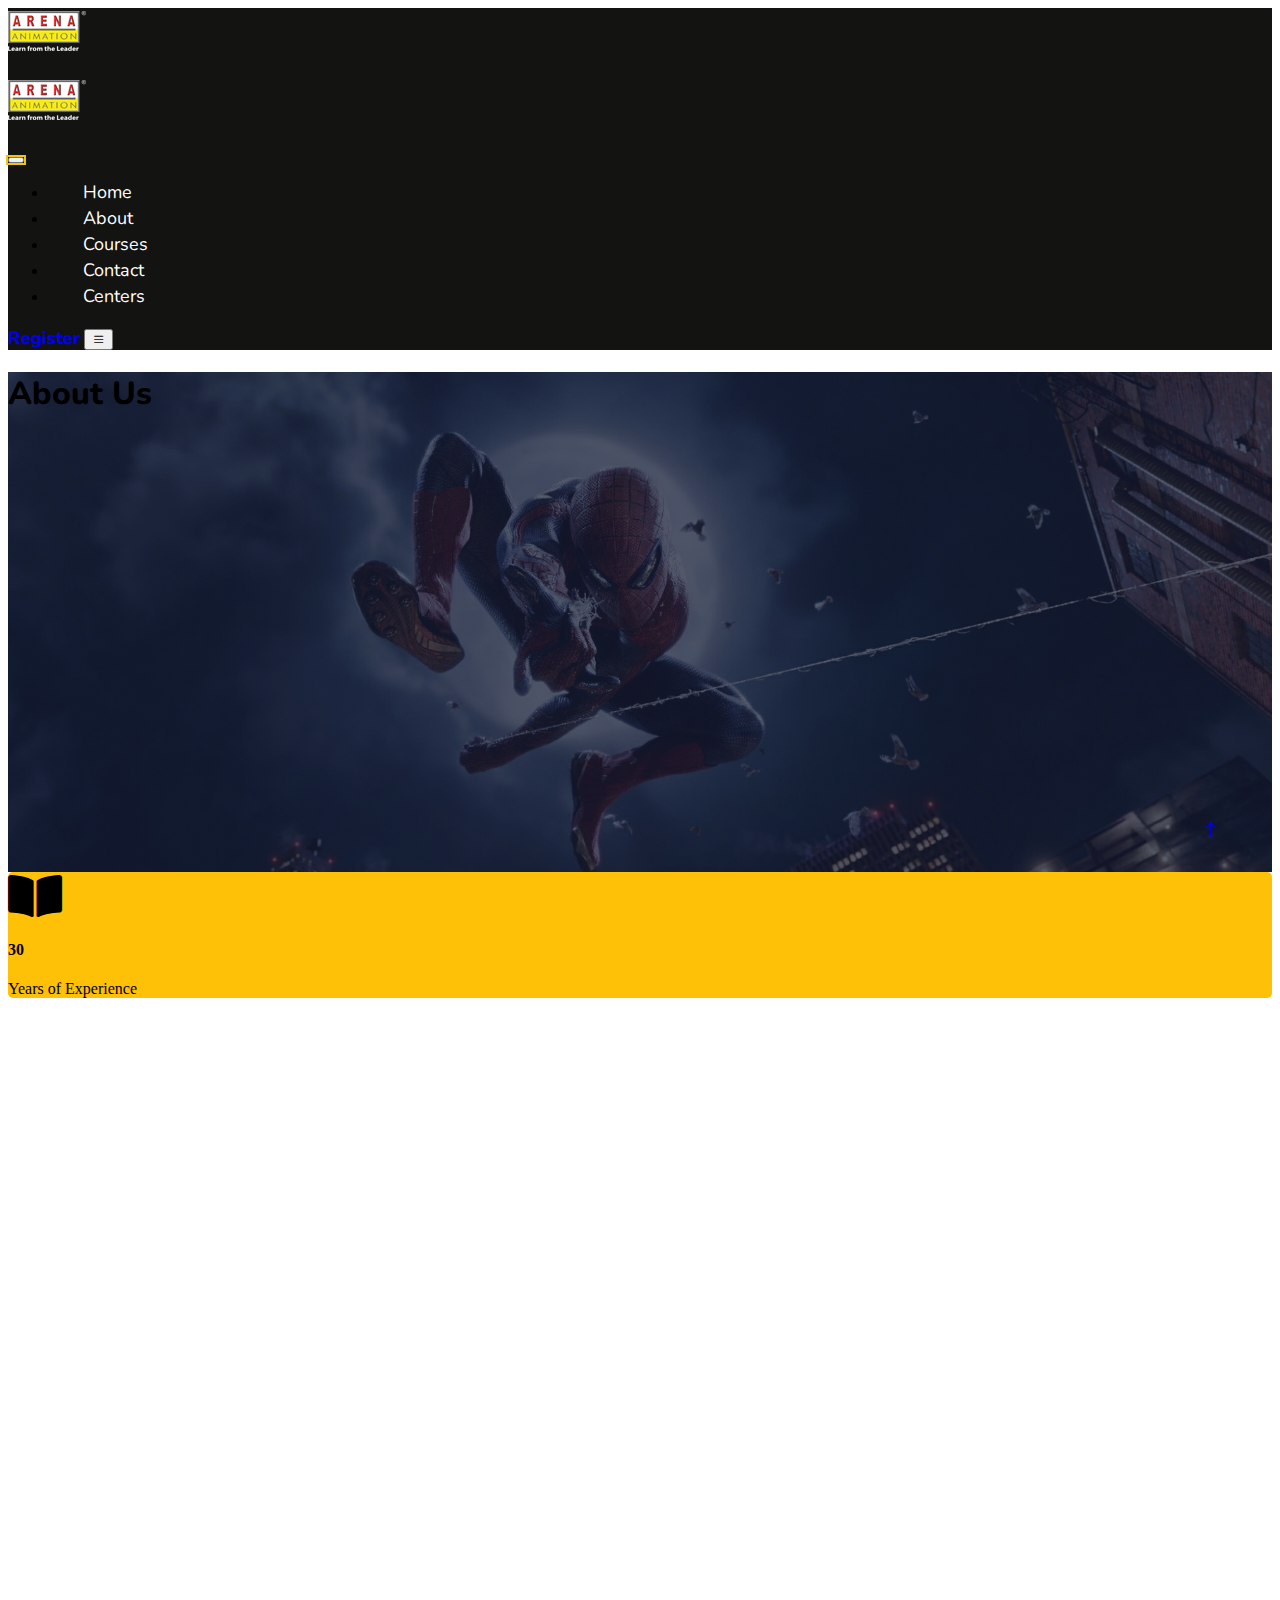
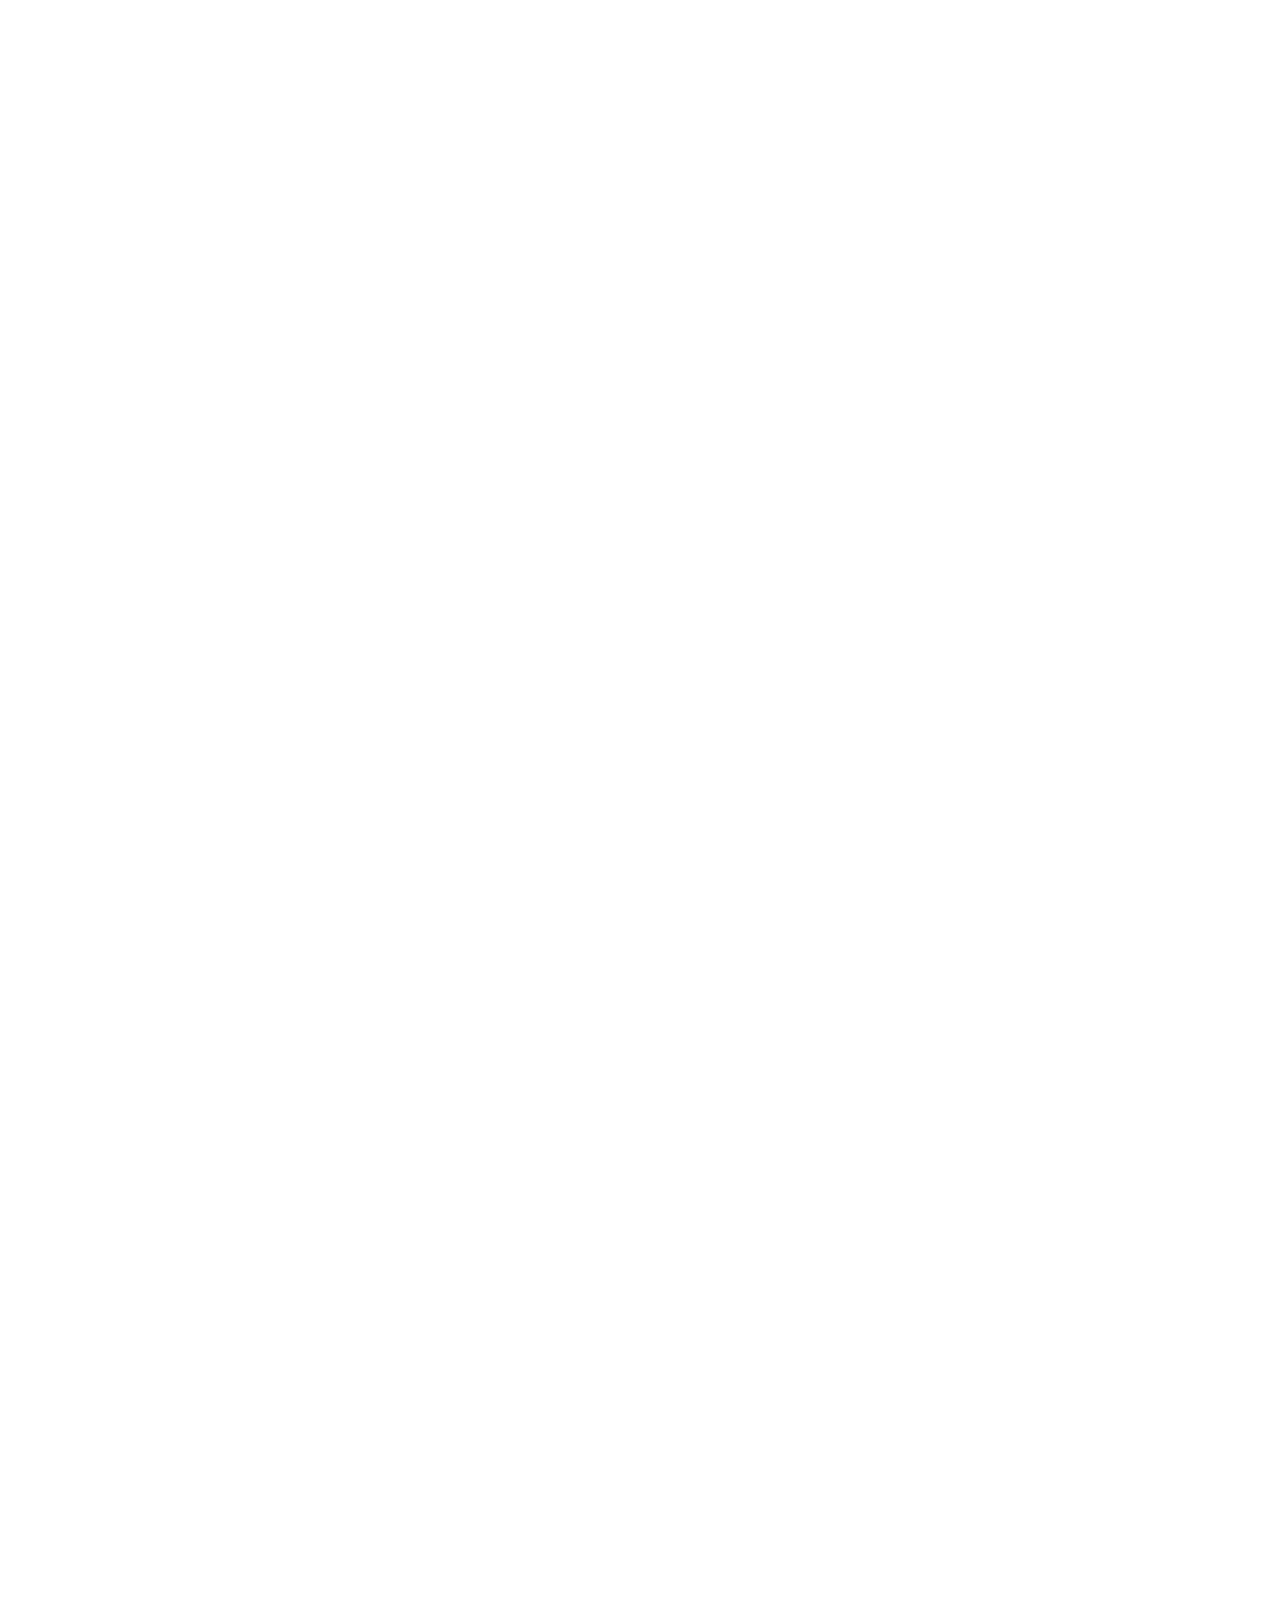
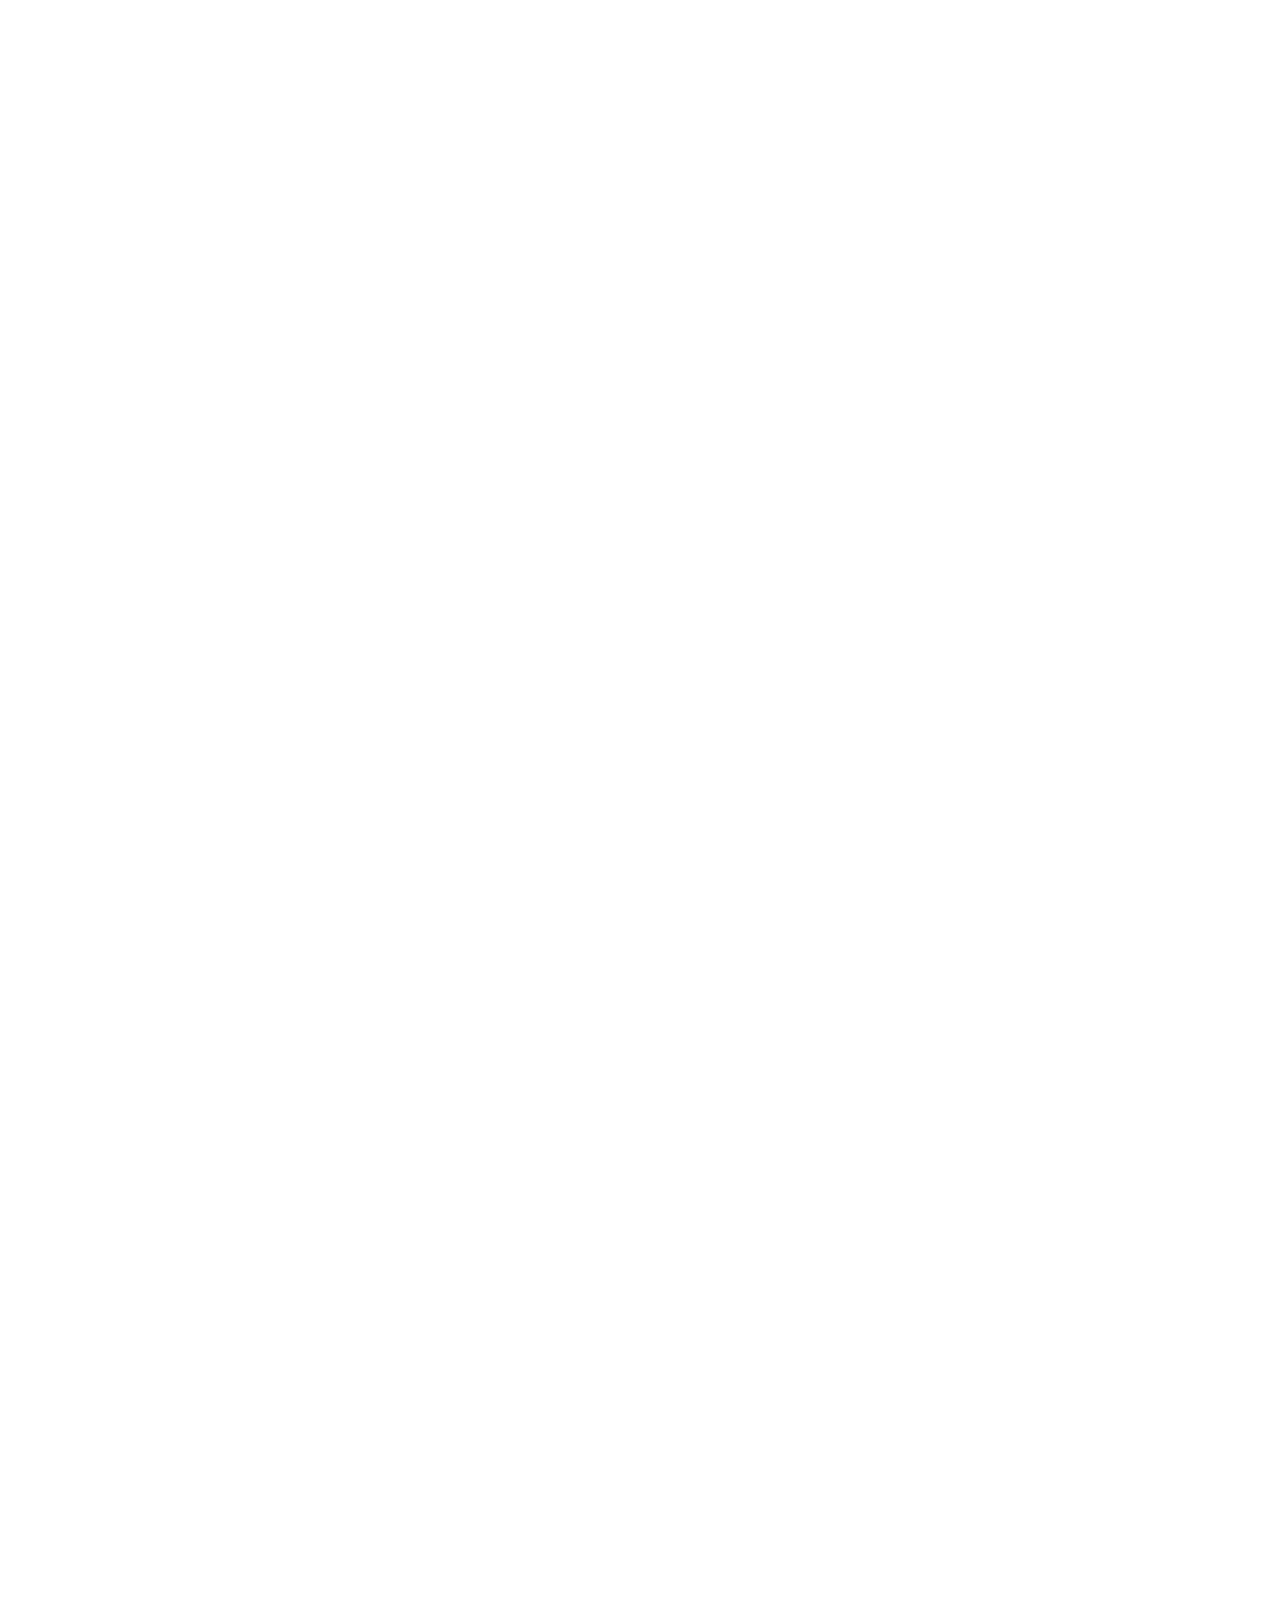
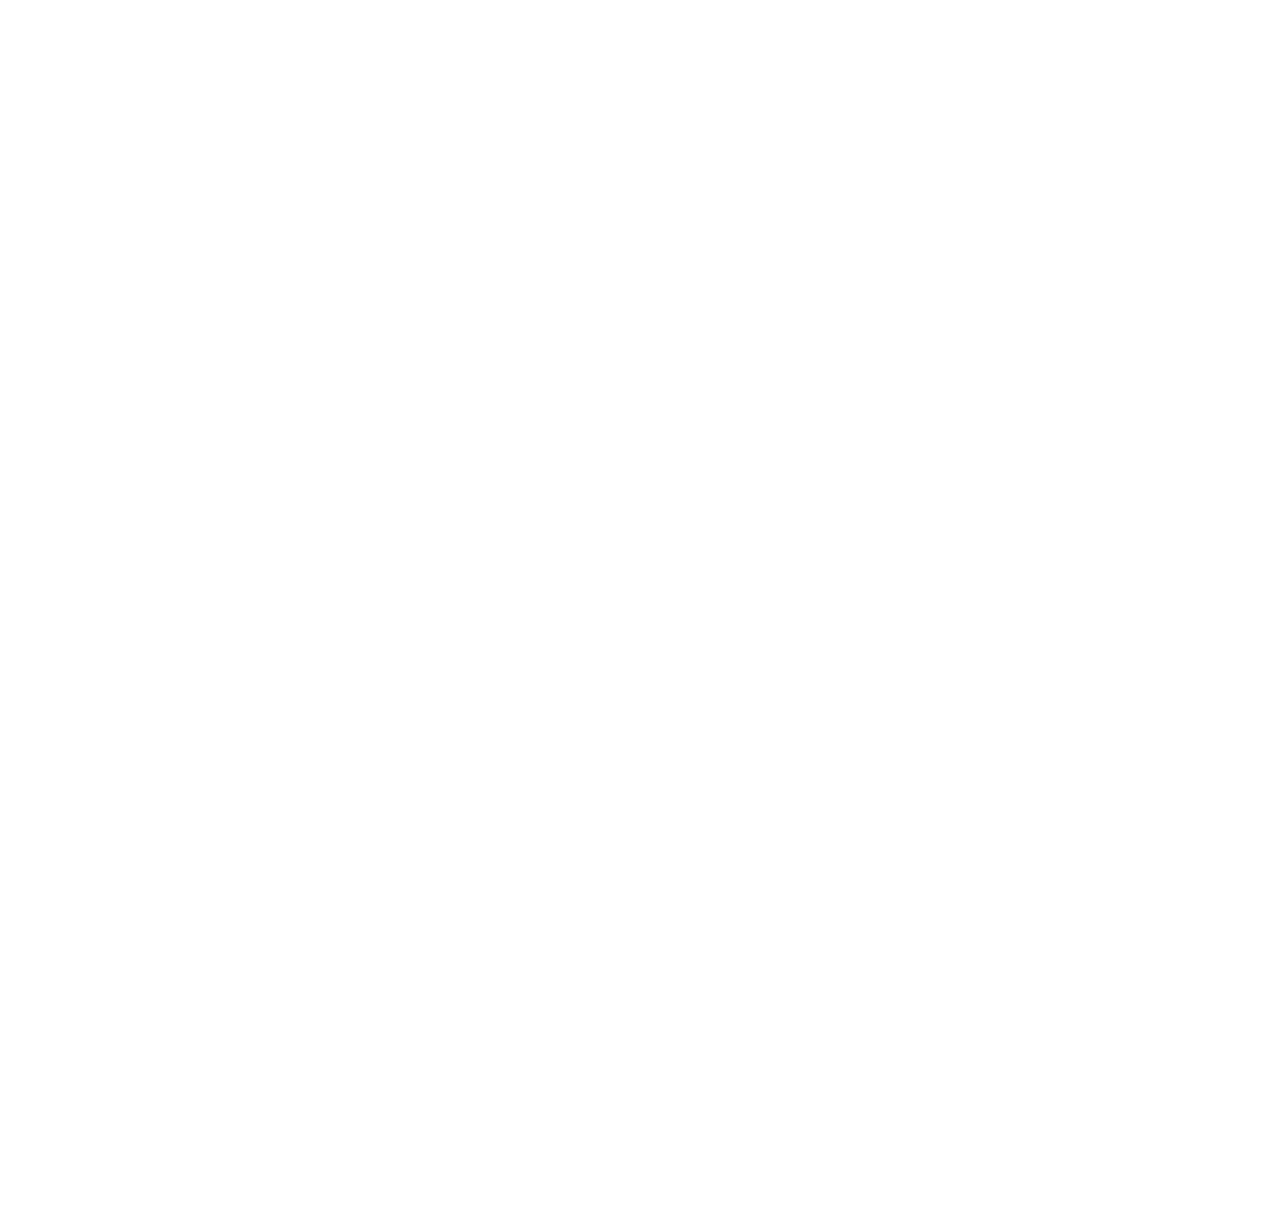
<file: about.html>
<!DOCTYPE html>
<html lang="en">

<head>
    <meta charset="utf-8">
    <title>Best Animation School</title>
    <link rel="shortcut icon" type="x-icon" href="img/arena1.png">
    <meta content="width=device-width, initial-scale=1.0" name="viewport">
    <meta content="" name="keywords">
    <meta content="" name="description">

    <!-- Favicon -->
    <link href="img/favicon.ico" rel="icon">

    <!-- Google Web Fonts -->
    <link rel="preconnect" href="https://fonts.googleapis.com">
    <link rel="preconnect" href="https://fonts.gstatic.com" crossorigin>
    <link
        href="https://fonts.googleapis.com/css2?family=Heebo:wght@400;500;600&family=Nunito:wght@600;700;800&display=swap"
        rel="stylesheet">

    <!-- Icon Font Stylesheet -->
    <link href="https://cdnjs.cloudflare.com/ajax/libs/font-awesome/5.10.0/css/all.min.css" rel="stylesheet">
    <link href="https://cdn.jsdelivr.net/npm/bootstrap-icons@1.4.1/font/bootstrap-icons.css" rel="stylesheet">

    <!-- Libraries Stylesheet -->
    <link href="lib/animate/animate.min.css" rel="stylesheet">
    <link href="lib/owlcarousel/assets/owl.carousel.min.css" rel="stylesheet">

    <!-- Customized Bootstrap Stylesheet -->
    <link href="https://cdn.jsdelivr.net/npm/bootstrap@5.3.2/dist/css/bootstrap.min.css" rel="stylesheet"
        integrity="sha384-T3c6CoIi6uLrA9TneNEoa7RxnatzjcDSCmG1MXxSR1GAsXEV/Dwwykc2MPK8M2HN" crossorigin="anonymous" />

    <!-- Template Stylesheet -->
    <link href="css/style.css" rel="stylesheet">
</head>

<body>

    <header>
        <!-- Navbar Start -->
        <nav class="navbar navbar-expand-lg navbar-dark shadow fixed-top text-white">
            <div class="container">
                <a class="navbar-brand me-auto" href="index.html"><img src="img/arena1.png" alt=""></a>


                <div class="offcanvas offcanvas-start" tabindex="-1" id="offcanvasNavbar"
                    aria-labelledby="offcanvasNavbarLabel" style="z-index: 99999;">
                    <div class="offcanvas-header">
                        <h5 class="offcanvas-title" id="offcanvasNavbarLabel"><img src="img/arena1.png" alt=""></h5>
                        <button type="button" class="btn-close" data-bs-dismiss="offcanvas" aria-label="Close"></button>
                    </div>
                    <div class="offcanvas-body text-white">
                        <ul class="navbar-nav justify-content-center flex-grow-1 pe-3">
                            <li class="nav-item">
                                <a class="nav-link active text-white" href="index.html">Home</a>
                            </li>
                            <li class="nav-item">
                                <a class="nav-link" href="about.html">About</a>
                            </li>
                            <li class="nav-item">
                                <a class="nav-link" href="courses.html">
                                    Courses
                                </a>
                            </li>
                            <li class="nav-item">
                                <a class="nav-link" href="contact.html">Contact</a>
                            </li>
                            <li class="nav-item">
                                <a class="nav-link" href="centers.html">Centers</a>
                            </li>
                        </ul>
                    </div>
                </div>
                <!-- Button trigger modal -->
                <a href="courses.html" class="btn btn-warning">Register</a>
                <button class="navbar-toggler shadow-none border-0 text-warning" type="button"
                    data-bs-toggle="offcanvas" data-bs-target="#offcanvasNavbar" aria-controls="offcanvasNavbar"
                    aria-label="Toggle navigation">
                    <span i class="bi bi-list display-5"></i></span>
                </button>
            </div>
        </nav>
        <!-- Navbar End -->
    </header>

    <!-- Header Start -->
    <div class="container-fluid bg-primary py-5 mb-5 page-header">
        <div class="container py-5">
            <div class="row justify-content-center">
                <div class="col-lg-10 text-center pt-5 mt-2">
                    <h1 class="display-3 text-white animated slideInDown pt-5">About Us</h1>
                </div>
            </div>
        </div>
    </div>
    <!-- Header End -->


    <!-- Service Start -->
    <div class="container-xxl py-5">
        <div class="container">
            <div class="row g-4 text-white">
                <div class="col-lg-3 col-sm-6 wow fadeInUp" data-wow-delay="0.1s">
                    <div class="service-item text-center pt-3">
                        <div class="p-4">
                            <i class="fa fa-3x fa-book-open mb-4"></i>
                            <h4 class="mb-3 text-white">30</h4>
                            <p>Years of Experience</p>
                        </div>
                    </div>
                </div>
                <div class="col-lg-3 col-sm-6 wow fadeInUp" data-wow-delay="0.3s">
                    <div class="service-item text-center pt-3">
                        <div class="p-4">
                            <i class="fa fa-3x fa-graduation-cap mb-4"></i>
                            <h4 class="mb-3 text-white">500,000+</h4>
                            <p>Students Trained</p>
                        </div>
                    </div>
                </div>
                <div class="col-lg-3 col-sm-6 wow fadeInUp" data-wow-delay="0.5s">
                    <div class="service-item text-center pt-3">
                        <div class="p-4">
                            <i class="fa fa-3x fa-home mb-4"></i>
                            <h4 class="mb-3 text-white">200+</h4>
                            <p>Centres</p>
                        </div>
                    </div>
                </div>
                <div class="col-lg-3 col-sm-6 wow fadeInUp" data-wow-delay="0.7s">
                    <div class="service-item text-center pt-3">
                        <div class="p-4">
                            <i class="far fa-3x fa-building mb-4"></i><i class=""></i>
                            <h4 class="mb-3 text-white">40</h4>
                            <p>Countries</p>
                        </div>
                    </div>
                </div>
            </div>
        </div>
    </div>
    <!-- Service End -->


    <!-- About Start -->
    <div class="container-fluid py-5">
        <div class="container">
            <div class="row g-5">
                <div class="col-lg-6 wow fadeInUp" data-wow-delay="0.1s">
                    <div class="">
                        <img class="img-fluid arena" src="img/arena2.jpg" alt="">
                    </div>
                </div>
                <div class="col-lg-6 wow fadeInUp" data-wow-delay="0.3s">
                    <h6 class="section-title bg-white text-start text-danger pe-3">About Us</h6>
                    <h1 class="mb-4">Why Arena Animation?</h1>
                    <p class="mb-4">Choosing Arena Animation means choosing a future where creativity paves the way for
                        a job-ready and successful career in the AVGC-XR industry.</p>
                    <div class="row gy-2 gx-4 mb-4">
                        <div class="col-sm-6">
                            <p class="mb-0"><i class="fa fa-arrow-right text-warning me-2"></i>Trusted Experience</p>
                        </div>
                        <div class="col-sm-6">
                            <p class="mb-0"><i class="fa fa-arrow-right text-warning me-2"></i>Job-Ready Couses</p>
                        </div>
                        <div class="col-sm-6">
                            <p class="mb-0"><i class="fa fa-arrow-right text-warning me-2"></i>Expert Faculty</p>
                        </div>
                        <div class="col-sm-6">
                            <p class="mb-0"><i class="fa fa-arrow-right text-warning me-2"></i>Placement Assistance</p>
                        </div>
                        <div class="col-sm-6">
                            <p class="mb-0"><i class="fa fa-arrow-right text-warning me-2"></i>Financial Independence
                            </p>
                        </div>
                        <div class="col-sm-6">
                            <p class="mb-0"><i class="fa fa-arrow-right text-warning me-2"></i>A Culture of
                                Opportunities</p>
                        </div>
                        <div class="col-sm-6">
                            <p class="mb-0"><i class="fa fa-arrow-right text-warning me-2"></i>Global Network</p>
                        </div>
                        <div class="col-sm-6">
                            <p class="mb-0"><i class="fa fa-arrow-right text-warning me-2"></i>Award Winning Expertise
                            </p>
                        </div>
                    </div>
                </div>
            </div>
        </div>
    </div>
    <!-- About End -->


    <!-- Team Start -->
    <div class="container-fluid team py-5">
        <div class="container">
            <div class="text-center wow fadeInUp" data-wow-delay="0.1s">
                <h6 class="section-title bg-white text-center text-danger px-3">Instructors</h6>
                <h1 class="mb-5">Expert Instructors</h1>
            </div>
            <div class="row g-4">
                <div class="col-lg-3 col-md-6 wow fadeInUp" data-wow-delay="0.1s">
                    <div class="team-item bg-warning">
                        <div class="overflow-hidden">
                            <img class="img-fluid" src="img/team-2.jpg" alt="">
                        </div>
                        <div class="position-relative d-flex justify-content-center" style="margin-top: -23px;">
                            <div class="bg-warning d-flex justify-content-center pt-2 px-1">
                                <a class="btn btn-sm-square btn-danger mx-1" href=""><i
                                        class="fab fa-facebook-f"></i></a>
                                <a class="btn btn-sm-square btn-danger mx-1" href=""><i class="fab fa-twitter"></i></a>
                                <a class="btn btn-sm-square btn-danger mx-1" href=""><i
                                        class="fab fa-instagram"></i></a>
                            </div>
                        </div>
                        <div class="text-center p-4">
                            <h5 class="mb-0">Instructor
                            </h5>
                            <small>Arena Head</small>
                        </div>
                    </div>
                </div>
                <div class="col-lg-3 col-md-6 wow fadeInUp" data-wow-delay="0.3s">
                    <div class="team-item bg-warning">
                        <div class="overflow-hidden">
                            <img class="img-fluid" src="img/team-3.jpg" alt="">
                        </div>
                        <div class="position-relative d-flex justify-content-center" style="margin-top: -23px;">
                            <div class="bg-warning d-flex justify-content-center pt-2 px-1">
                                <a class="btn btn-sm-square btn-danger mx-1" href=""><i
                                        class="fab fa-facebook-f"></i></a>
                                <a class="btn btn-sm-square btn-danger mx-1" href=""><i class="fab fa-twitter"></i></a>
                                <a class="btn btn-sm-square btn-danger mx-1" href=""><i
                                        class="fab fa-instagram"></i></a>
                            </div>
                        </div>
                        <div class="text-center p-4">
                            <h5 class="mb-0">Suminder Singh
                            </h5>
                            <small>Digital Design</small>
                        </div>
                    </div>
                </div>
                <div class="col-lg-3 col-md-6 wow fadeInUp" data-wow-delay="0.5s">
                    <div class="team-item bg-warning">
                        <div class="overflow-hidden">
                            <img class="img-fluid" src="img/team-1.jpg" alt="">
                        </div>
                        <div class="position-relative d-flex justify-content-center" style="margin-top: -23px;">
                            <div class="bg-warning d-flex justify-content-center pt-2 px-1">
                                <a class="btn btn-sm-square btn-danger mx-1" href=""><i
                                        class="fab fa-facebook-f"></i></a>
                                <a class="btn btn-sm-square btn-danger mx-1" href=""><i class="fab fa-twitter"></i></a>
                                <a class="btn btn-sm-square btn-danger mx-1" href=""><i
                                        class="fab fa-instagram"></i></a>
                            </div>
                        </div>
                        <div class="text-center p-4">
                            <h5 class="mb-0">Abhishek Tyagi
                            </h5>
                            <small>Web Development</small>
                        </div>
                    </div>
                </div>
                <div class="col-lg-3 col-md-6 wow fadeInUp" data-wow-delay="0.7s">
                    <div class="team-item bg-warning">
                        <div class="overflow-hidden">
                            <img class="img-fluid" src="img/team-4.jpg" alt="">
                        </div>
                        <div class="position-relative d-flex justify-content-center" style="margin-top: -23px;">
                            <div class="bg-warning d-flex justify-content-center pt-2 px-1">
                                <a class="btn btn-sm-square btn-danger mx-1" href=""><i
                                        class="fab fa-facebook-f"></i></a>
                                <a class="btn btn-sm-square btn-danger mx-1" href=""><i class="fab fa-twitter"></i></a>
                                <a class="btn btn-sm-square btn-danger mx-1" href=""><i
                                        class="fab fa-instagram"></i></a>
                            </div>
                        </div>
                        <div class="text-center p-4">
                            <h5 class="mb-0">Shalini Rawat
                            </h5>
                            <small>Receptionist</small>
                        </div>
                    </div>
                </div>
            </div>
        </div>
    </div>
    <!-- Team End -->


    <footer>
        <!-- Footer Start -->
        <div class="container-fluid text-light footer pt-5 wow fadeIn" data-wow-delay="0.1s">
            <div class="container py-5">
                <div class="row g-5">
                    <div class="col-lg-4 col-md-6 ">
                        <img src="img/arena.png" alt="" class="img-fluid pb-3" style="width: 100px; height: 70px;">
                        <p>At Arena Animation, we craft innovative digital solutions, empowering creativity and driving
                            growth
                            through cutting-edge animation and design expertise</p>
                        <div class="d-flex pt-2">
                            <a class="btn btn-outline-light btn-social" href="https://x.com/Animation_Arena"><i
                                    class="fab fa-twitter"></i></a>
                            <a class="btn btn-outline-light btn-social"
                                href="https://www.facebook.com/arenaanimation"><i class="fab fa-facebook-f"></i></a>
                            <a class="btn btn-outline-light btn-social"
                                href="https://www.instagram.com/arenaanimation/"><i class="fab fa-youtube"></i></a>
                            <a class="btn btn-outline-light btn-social"
                                href="https://www.linkedin.com/school/arena-animation"><i
                                    class="fab fa-linkedin-in"></i></a>
                        </div>
                    </div>
                    <div class="col-lg-2 col-md-6 col-6">
                        <a class="btn btn-link" href="">Home</a>
                        <a class="btn btn-link" href="">Courses</a>
                        <a class="btn btn-link" href="">Placement</a>
                        <a class="btn btn-link" href="">Events</a>

                    </div>
                    <div class="col-lg-3 col-md-6 col-6">
                        <a class="btn btn-link" href="">Admission Enquiry</a>
                        <a class="btn btn-link" href="">Privacy Policy</a>
                        <a class="btn btn-link" href="">Careers</a>
                        <a class="btn btn-link" href="">Contact Us</a>
                    </div>
                    <div class="col-lg-3 col-md-6 col-6">
                        <a class="btn btn-link" href="">FAQ</a>
                        <a class="btn btn-link" href="">Verify Your Certificate</a>
                        <a class="btn btn-link" href="">Hire From Arena</a>
                        <a class="btn btn-link" href="">Profanity Policy</a>
                    </div>
                </div>
            </div>

            <!-- Footer End -->
    </footer>

    <!-- Back to Top -->
    <a href="#" class="btn btn-lg btn-warning btn-lg-square back-to-top"><i class="bi bi-arrow-up"></i></a>


    <!-- JavaScript Libraries -->
    <script src="https://code.jquery.com/jquery-3.4.1.min.js"></script>
    <script src="https://cdn.jsdelivr.net/npm/bootstrap@5.0.0/dist/js/bootstrap.bundle.min.js"></script>
    <script src="lib/wow/wow.min.js"></script>
    <script src="lib/easing/easing.min.js"></script>
    <script src="lib/waypoints/waypoints.min.js"></script>
    <script src="lib/owlcarousel/owl.carousel.min.js"></script>
    <!-- Bootstrap JavaScript Libraries -->
    <script src="https://cdn.jsdelivr.net/npm/@popperjs/core@2.11.8/dist/umd/popper.min.js"
        integrity="sha384-I7E8VVD/ismYTF4hNIPjVp/Zjvgyol6VFvRkX/vR+Vc4jQkC+hVqc2pM8ODewa9r" crossorigin="anonymous">
        </script>

    <script src="https://cdn.jsdelivr.net/npm/bootstrap@5.3.2/dist/js/bootstrap.min.js"
        integrity="sha384-BBtl+eGJRgqQAUMxJ7pMwbEyER4l1g+O15P+16Ep7Q9Q+zqX6gSbd85u4mG4QzX+" crossorigin="anonymous">
        </script>
    <!-- Template Javascript -->
    <script src="js/main.js"></script>
</body>

</html>
</file>
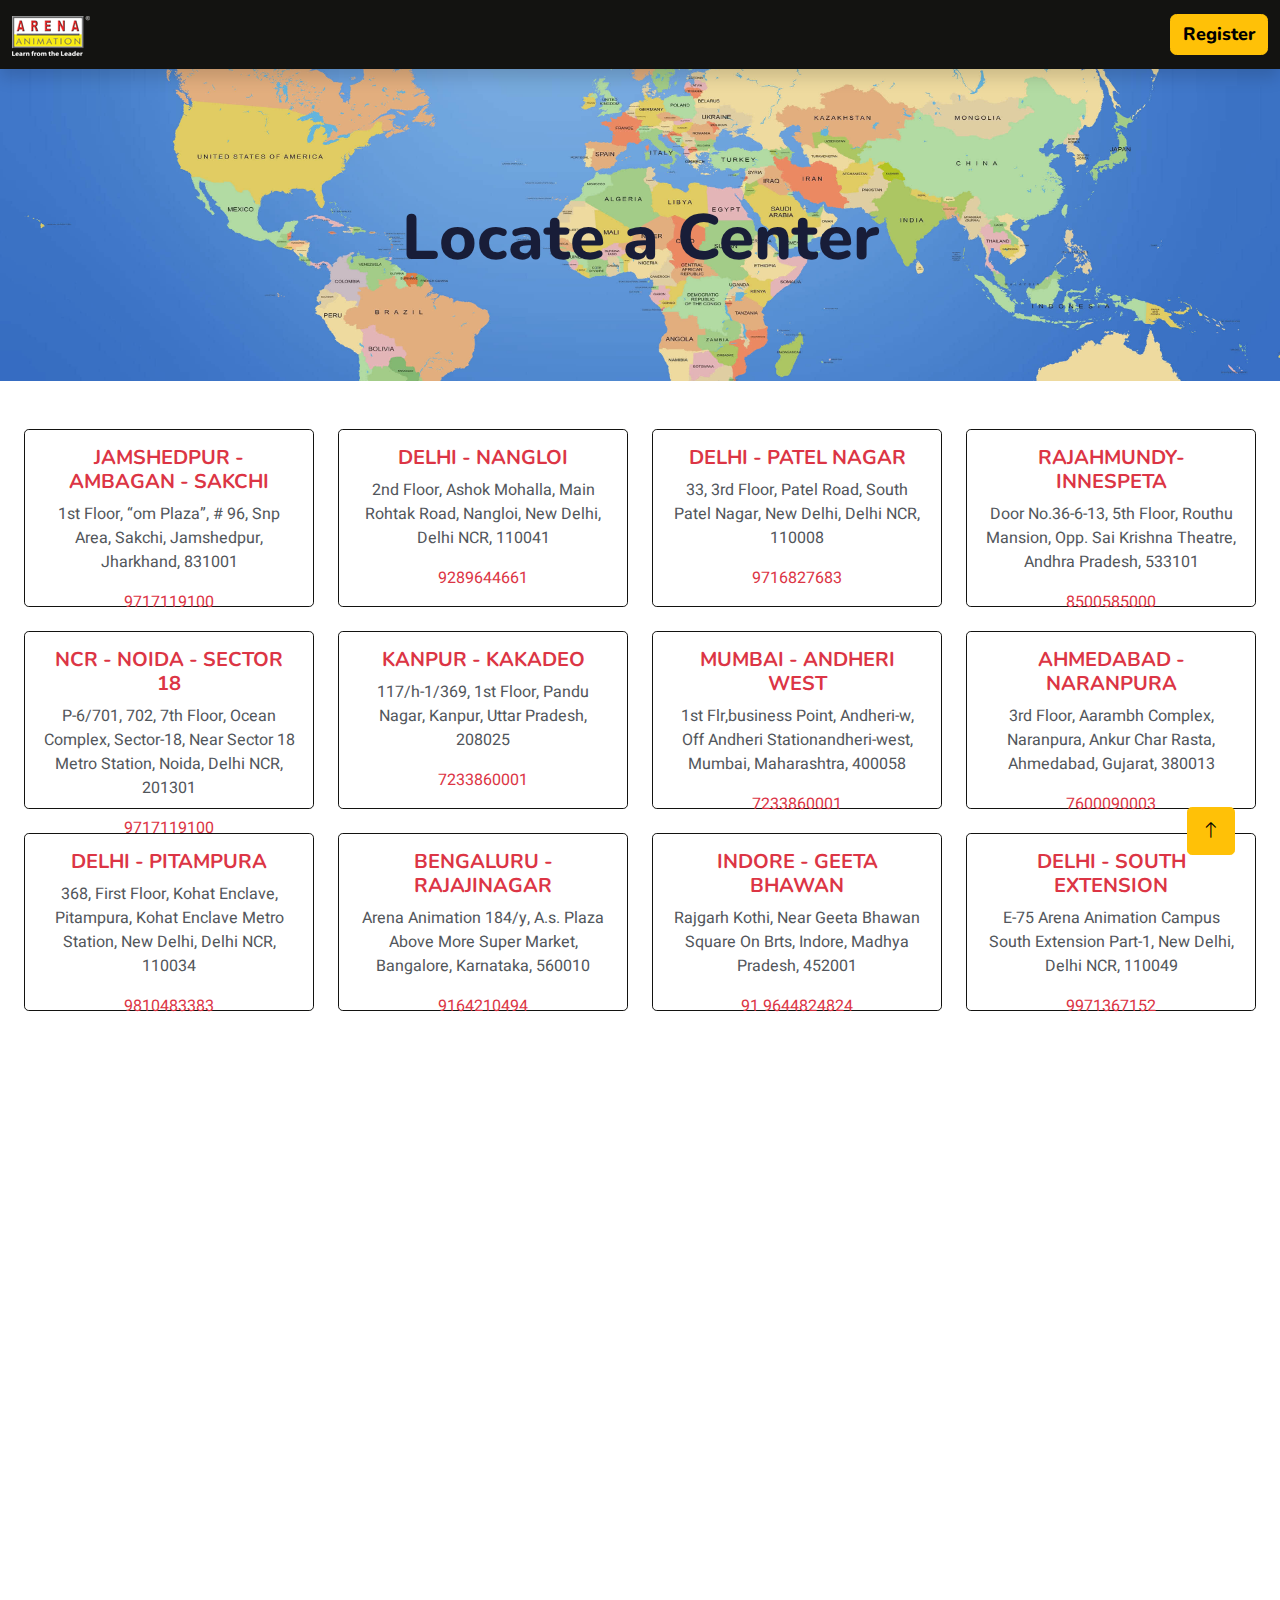
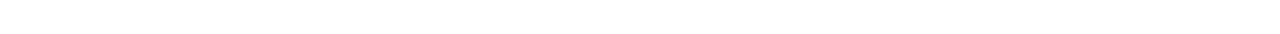
<file: centers.html>
<!DOCTYPE html>
<html lang="en">

<head>
    <meta charset="utf-8">
    <title>Best Animation School</title>
    <link rel="shortcut icon" type="x-icon" href="img/arena1.png">
    <meta content="width=device-width, initial-scale=1.0" name="viewport">
    <meta content="" name="keywords">
    <meta content="" name="description">

    <!-- Favicon -->
    <link href="img/favicon.ico" rel="icon">

    <!-- Google Web Fonts -->
    <link rel="preconnect" href="https://fonts.googleapis.com">
    <link rel="preconnect" href="https://fonts.gstatic.com" crossorigin>
    <link
        href="https://fonts.googleapis.com/css2?family=Heebo:wght@400;500;600&family=Nunito:wght@600;700;800&display=swap"
        rel="stylesheet">

    <!-- Icon Font Stylesheet -->
    <link href="https://cdnjs.cloudflare.com/ajax/libs/font-awesome/5.10.0/css/all.min.css" rel="stylesheet">
    <link href="https://cdn.jsdelivr.net/npm/bootstrap-icons@1.4.1/font/bootstrap-icons.css" rel="stylesheet">

    <!-- Libraries Stylesheet -->
    <link href="lib/animate/animate.min.css" rel="stylesheet">
    <link href="lib/owlcarousel/assets/owl.carousel.min.css" rel="stylesheet">

    <!-- Customized Bootstrap Stylesheet -->
    <link href="css/bootstrap.min.css" rel="stylesheet">
    <link href="https://cdn.jsdelivr.net/npm/bootstrap@5.3.2/dist/css/bootstrap.min.css" rel="stylesheet"
        integrity="sha384-T3c6CoIi6uLrA9TneNEoa7RxnatzjcDSCmG1MXxSR1GAsXEV/Dwwykc2MPK8M2HN" crossorigin="anonymous" />

    <!-- Template Stylesheet -->
    <link href="css/style.css" rel="stylesheet">
</head>
<style>
    .locate {
        background: url(img/locate.jpg) no-repeat center/cover;
    }

    .center .card {
        background-color: #fff !important;
        border: 1px solid #131311 !important;
        height: 178px;
    }
</style>

<body>

    <header>
        <!-- Navbar Start -->
        <nav class="navbar navbar-expand-lg navbar-dark shadow fixed-top text-white">
            <div class="container">
                <a class="navbar-brand me-auto" href="index.html"><img src="img/arena1.png" alt=""></a>


                <div class="offcanvas offcanvas-start" tabindex="-1" id="offcanvasNavbar"
                    aria-labelledby="offcanvasNavbarLabel" style="z-index: 99999;">
                    <div class="offcanvas-header">
                        <h5 class="offcanvas-title" id="offcanvasNavbarLabel"><img src="img/arena1.png" alt=""></h5>
                        <button type="button" class="btn-close" data-bs-dismiss="offcanvas" aria-label="Close"></button>
                    </div>
                    <div class="offcanvas-body text-white">
                        <ul class="navbar-nav justify-content-center flex-grow-1 pe-3">
                            <li class="nav-item">
                                <a class="nav-link active text-white" href="index.html">Home</a>
                            </li>
                            <li class="nav-item">
                                <a class="nav-link" href="about.html">About</a>
                            </li>
                            <li class="nav-item">
                                <a class="nav-link" href="courses.html">
                                    Courses
                                </a>
                            </li>
                            <li class="nav-item">
                                <a class="nav-link" href="contact.html">Contact</a>
                            </li>
                            <li class="nav-item">
                                <a class="nav-link" href="centers.html">Centers</a>
                            </li>
                        </ul>
                    </div>
                </div>
                <!-- Button trigger modal -->
                <a href="courses.html" class="btn btn-warning">Register</a>
                <button class="navbar-toggler shadow-none border-0 text-warning" type="button"
                    data-bs-toggle="offcanvas" data-bs-target="#offcanvasNavbar" aria-controls="offcanvasNavbar"
                    aria-label="Toggle navigation">
                    <span i class="bi bi-list display-5"></i></span>
                </button>
            </div>
        </nav>
        <!-- Navbar End -->
    </header>

    <!-- Header Start -->
    <div class="container-fluid bg-primary py-5 mb-5 locate">
        <div class="container py-5">
            <div class="row justify-content-center">
                <div class="col text-center pt-5 mt-2">
                    <h1 class="display-3 text-black animated slideInDown pt-5">Locate a Center</h1>
                </div>
            </div>
        </div>
    </div>
    <!-- Header End -->
    <!-- Center Start -->
    <div class="container-fluid center wow fadeInUp" data-wow-delay="0.1s">
        <div class="container">
            <div class="row g-4">
                <div class="col-lg-3 col-md-6">
                    <div class="card">
                        <div class="card-body text-center">
                            <h5 class="card-title text-danger">
                                JAMSHEDPUR - AMBAGAN - SAKCHI
                            </h5>
                            <p class="card-text">
                                1st Floor, “om Plaza”, # 96, Snp Area, Sakchi, Jamshedpur, Jharkhand, 831001
                            </p>
                            <a href="#" class="text-danger">
                                9717119100
                            </a>
                        </div>
                    </div>
                </div>
                <div class="col-lg-3 col-md-6">
                    <div class="card">
                        <div class="card-body text-center">
                            <h5 class="card-title text-danger">
                                DELHI - NANGLOI
                            </h5>
                            <p class="card-text">
                                2nd Floor, Ashok Mohalla, Main Rohtak Road, Nangloi, New Delhi, Delhi NCR, 110041
                            </p>
                            <a href="#" class="text-danger">
                                9289644661
                            </a>
                        </div>
                    </div>
                </div>
                <div class="col-lg-3 col-md-6">
                    <div class="card">
                        <div class="card-body text-center">
                            <h5 class="card-title text-danger">
                                DELHI - PATEL NAGAR</h5>
                            <p class="card-text">
                                33, 3rd Floor, Patel Road, South Patel Nagar, New Delhi, Delhi NCR, 110008
                            </p>
                            <a href="#" class="text-danger">
                                9716827683
                            </a>
                        </div>
                    </div>
                </div>
                <div class="col-lg-3 col-md-6">
                    <div class="card">
                        <div class="card-body text-center">
                            <h5 class="card-title text-danger">
                                RAJAHMUNDY-INNESPETA

                            </h5>
                            <p class="card-text">
                                Door No.36-6-13, 5th Floor, Routhu Mansion, Opp. Sai Krishna Theatre, Andhra Pradesh,
                                533101 </p>
                            <a href="#" class="text-danger">
                                8500585000
                            </a>
                        </div>
                    </div>
                </div>
                <div class="col-lg-3 col-md-6">
                    <div class="card">
                        <div class="card-body text-center">
                            <h5 class="card-title text-danger">
                                NCR - NOIDA - SECTOR 18
                            </h5>
                            <p class="card-text">
                                P-6/701, 702, 7th Floor, Ocean Complex, Sector-18, Near Sector 18 Metro Station, Noida,
                                Delhi NCR, 201301
                            </p>
                            <a href="#" class="text-danger">
                                9717119100
                            </a>
                        </div>
                    </div>
                </div>
                <div class="col-lg-3 col-md-6">
                    <div class="card">
                        <div class="card-body text-center">
                            <h5 class="card-title text-danger">
                                KANPUR - KAKADEO
                            </h5>
                            <p class="card-text">
                                117/h-1/369, 1st Floor, Pandu Nagar, Kanpur, Uttar Pradesh, 208025
                            </p>
                            <a href="#" class="text-danger">
                                7233860001
                            </a>
                        </div>
                    </div>
                </div>
                <div class="col-lg-3 col-md-6">
                    <div class="card">
                        <div class="card-body text-center">
                            <h5 class="card-title text-danger">
                                MUMBAI - ANDHERI WEST
                            </h5>
                            <p class="card-text">
                                1st Flr,business Point, Andheri-w, Off Andheri Stationandheri-west, Mumbai, Maharashtra,
                                400058
                            </p>
                            <a href="#" class="text-danger">
                                7233860001
                            </a>
                        </div>
                    </div>
                </div>
                <div class="col-lg-3 col-md-6">
                    <div class="card">
                        <div class="card-body text-center">
                            <h5 class="card-title text-danger">
                                AHMEDABAD - NARANPURA
                            </h5>
                            <p class="card-text">
                                3rd Floor, Aarambh Complex, Naranpura, Ankur Char Rasta, Ahmedabad, Gujarat, 380013
                            </p>
                            <a href="#" class="text-danger">
                                7600090003
                            </a>
                        </div>
                    </div>
                </div>
                <div class="col-lg-3 col-md-6">
                    <div class="card">
                        <div class="card-body text-center">
                            <h5 class="card-title text-danger">
                                DELHI - PITAMPURA
                            </h5>
                            <p class="card-text">
                                368, First Floor, Kohat Enclave, Pitampura, Kohat Enclave Metro Station, New Delhi,
                                Delhi NCR, 110034
                            </p>
                            <a href="#" class="text-danger">
                                9810483383
                            </a>
                        </div>
                    </div>
                </div>
                <div class="col-lg-3 col-md-6">
                    <div class="card">
                        <div class="card-body text-center">
                            <h5 class="card-title text-danger">
                                BENGALURU - RAJAJINAGAR
                            </h5>
                            <p class="card-text">
                                Arena Animation 184/y, A.s. Plaza Above More Super Market, Bangalore, Karnataka, 560010
                            </p>
                            <a href="#" class="text-danger">
                                9164210494
                            </a>
                        </div>
                    </div>
                </div>
                <div class="col-lg-3 col-md-6">
                    <div class="card">
                        <div class="card-body text-center">
                            <h5 class="card-title text-danger">
                                INDORE - GEETA BHAWAN
                            </h5>
                            <p class="card-text">
                                Rajgarh Kothi, Near Geeta Bhawan Square On Brts, Indore, Madhya Pradesh, 452001
                            </p>
                            <a href="#" class="text-danger">
                                91 9644824824
                            </a>
                        </div>
                    </div>
                </div>
                <div class="col-lg-3 col-md-6">
                    <div class="card">
                        <div class="card-body text-center">
                            <h5 class="card-title text-danger">
                                DELHI - SOUTH EXTENSION
                            </h5>
                            <p class="card-text">
                                E-75 Arena Animation Campus South Extension Part-1, New Delhi, Delhi NCR, 110049
                            </p>
                            <a href="#" class="text-danger">
                                9971367152
                            </a>
                        </div>
                    </div>
                </div>
            </div>
        </div>
    </div>
    <!-- Center End -->

    <!--Award-->
    <div class="container-fluid award py-5 wow fadeInUp" data-wow-delay="0.1s">
        <div class="container">
            <div class="row g-4">
                <div class="col-lg-3 col-sm-6">
                    <img src="img/award1.png" alt="" class="img-fluid">
                </div>
                <div class="col-lg-3 col-sm-6">
                    <img src="img/award2.png" alt="" class="img-fluid">
                </div>
                <div class="col-lg-3 col-sm-6">
                    <img src="img/award3.png" alt="" class="img-fluid">
                </div>
                <div class="col-lg-3 col-sm-6">
                    <img src="img/award4.png" alt="" class="img-fluid">
                </div>
            </div>
        </div>
    </div>
    <!--Award End-->

    <footer>
        <!-- Footer Start -->
        <div class="container-fluid text-light footer pt-5 wow fadeIn" data-wow-delay="0.1s">
            <div class="container py-5">
                <div class="row g-5">
                    <div class="col-lg-4 col-md-6 ">
                        <img src="img/arena.png" alt="" class="img-fluid pb-3" style="width: 100px; height: 70px;">
                        <p>At Arena Animation, we craft innovative digital solutions, empowering creativity and driving
                            growth
                            through cutting-edge animation and design expertise</p>
                        <div class="d-flex pt-2">
                            <a class="btn btn-outline-light btn-social" href="https://x.com/Animation_Arena"><i
                                    class="fab fa-twitter"></i></a>
                            <a class="btn btn-outline-light btn-social"
                                href="https://www.facebook.com/arenaanimation"><i class="fab fa-facebook-f"></i></a>
                            <a class="btn btn-outline-light btn-social"
                                href="https://www.instagram.com/arenaanimation/"><i class="fab fa-youtube"></i></a>
                            <a class="btn btn-outline-light btn-social"
                                href="https://www.linkedin.com/school/arena-animation"><i
                                    class="fab fa-linkedin-in"></i></a>
                        </div>
                    </div>
                    <div class="col-lg-2 col-md-6 col-6">
                        <a class="btn btn-link" href="">Home</a>
                        <a class="btn btn-link" href="">Courses</a>
                        <a class="btn btn-link" href="">Placement</a>
                        <a class="btn btn-link" href="">Events</a>

                    </div>
                    <div class="col-lg-3 col-md-6 col-6">
                        <a class="btn btn-link" href="">Admission Enquiry</a>
                        <a class="btn btn-link" href="">Privacy Policy</a>
                        <a class="btn btn-link" href="">Careers</a>
                        <a class="btn btn-link" href="">Contact Us</a>
                    </div>
                    <div class="col-lg-3 col-md-6 col-6">
                        <a class="btn btn-link" href="">FAQ</a>
                        <a class="btn btn-link" href="">Verify Your Certificate</a>
                        <a class="btn btn-link" href="">Hire From Arena</a>
                        <a class="btn btn-link" href="">Profanity Policy</a>
                    </div>
                </div>
            </div>

            <!-- Footer End -->
    </footer>

    <!-- Back to Top -->
    <a href="#" class="btn btn-lg btn-warning btn-lg-square back-to-top"><i class="bi bi-arrow-up"></i></a>


    <!-- JavaScript Libraries -->
    <script src="https://code.jquery.com/jquery-3.4.1.min.js"></script>
    <script src="https://cdn.jsdelivr.net/npm/bootstrap@5.0.0/dist/js/bootstrap.bundle.min.js"></script>
    <script src="lib/wow/wow.min.js"></script>
    <script src="lib/easing/easing.min.js"></script>
    <script src="lib/waypoints/waypoints.min.js"></script>
    <script src="lib/owlcarousel/owl.carousel.min.js"></script>
    <!-- Bootstrap JavaScript Libraries -->
    <script src="https://cdn.jsdelivr.net/npm/@popperjs/core@2.11.8/dist/umd/popper.min.js"
        integrity="sha384-I7E8VVD/ismYTF4hNIPjVp/Zjvgyol6VFvRkX/vR+Vc4jQkC+hVqc2pM8ODewa9r" crossorigin="anonymous">
        </script>

    <script src="https://cdn.jsdelivr.net/npm/bootstrap@5.3.2/dist/js/bootstrap.min.js"
        integrity="sha384-BBtl+eGJRgqQAUMxJ7pMwbEyER4l1g+O15P+16Ep7Q9Q+zqX6gSbd85u4mG4QzX+" crossorigin="anonymous">
        </script>
    <!-- Template Javascript -->
    <script src="js/main.js"></script>
</body>

</html>
</file>
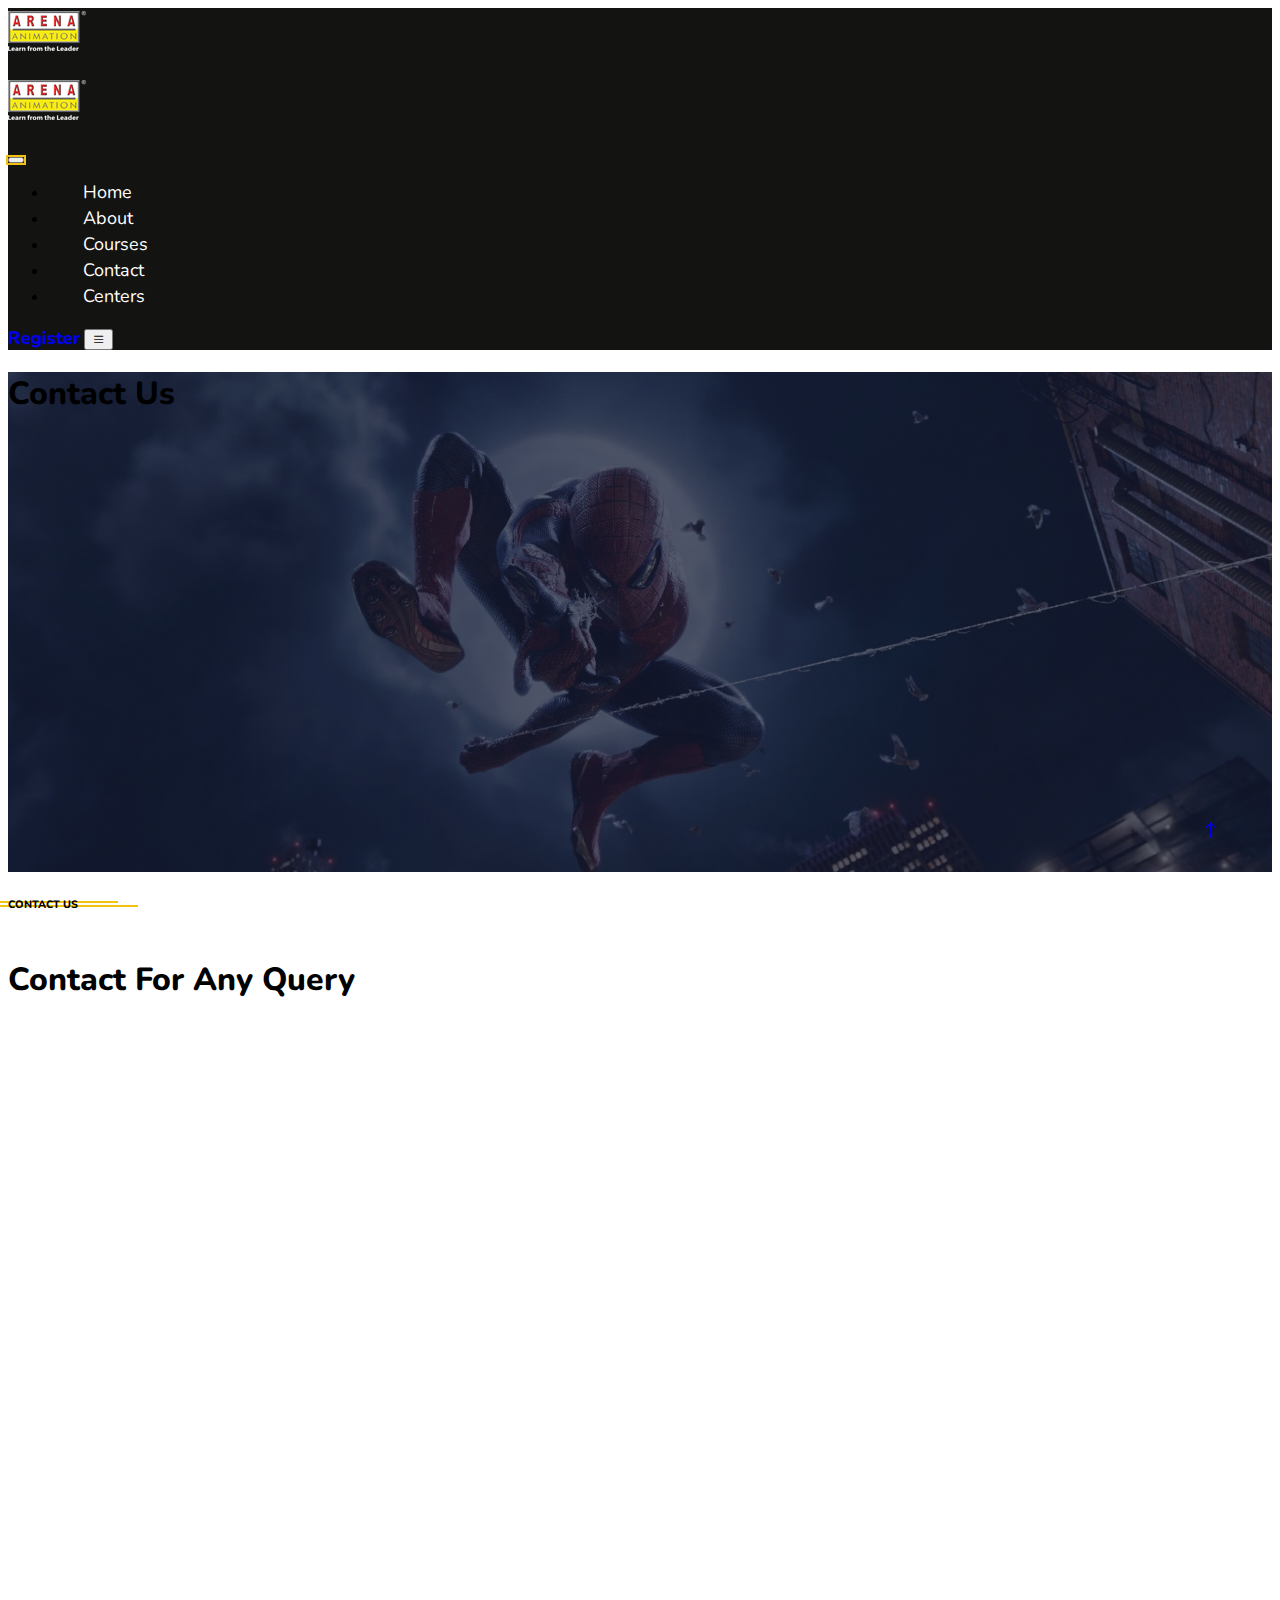
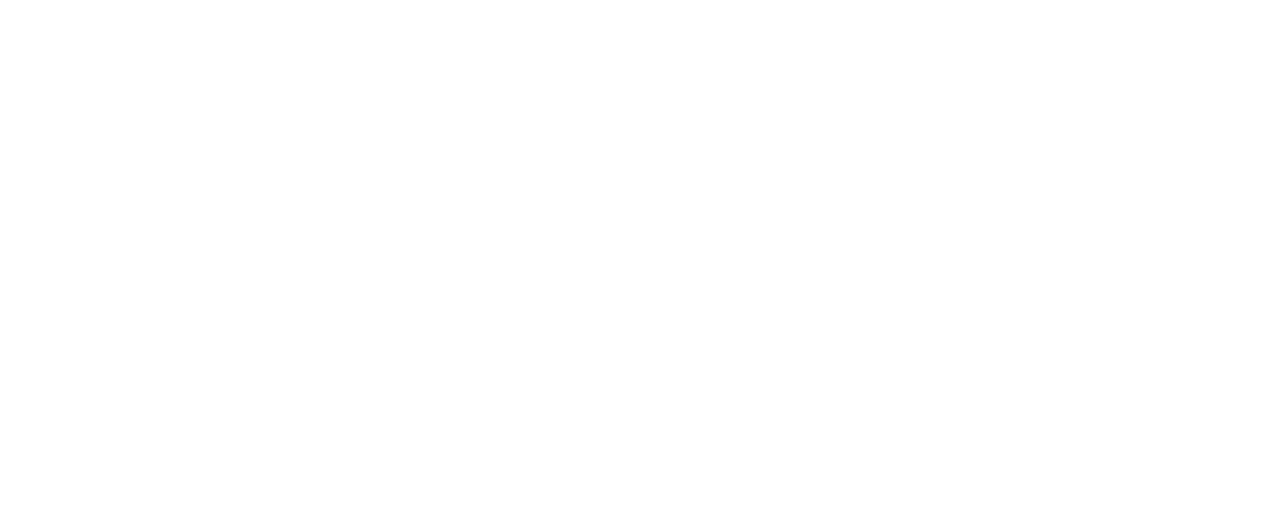
<file: contact.html>
<!DOCTYPE html>
<html lang="en">

<head>
    <meta charset="utf-8">
    <title>Best Animation School</title>
    <link rel="shortcut icon" type="x-icon" href="img/arena1.png">
    <meta content="width=device-width, initial-scale=1.0" name="viewport">
    <meta content="" name="keywords">
    <meta content="" name="description">

    <!-- Favicon -->
    <link href="img/favicon.ico" rel="icon">

    <!-- Google Web Fonts -->
    <link rel="preconnect" href="https://fonts.googleapis.com">
    <link rel="preconnect" href="https://fonts.gstatic.com" crossorigin>
    <link
        href="https://fonts.googleapis.com/css2?family=Heebo:wght@400;500;600&family=Nunito:wght@600;700;800&display=swap"
        rel="stylesheet">

    <!-- Icon Font Stylesheet -->
    <link href="https://cdnjs.cloudflare.com/ajax/libs/font-awesome/5.10.0/css/all.min.css" rel="stylesheet">
    <link href="https://cdn.jsdelivr.net/npm/bootstrap-icons@1.4.1/font/bootstrap-icons.css" rel="stylesheet">

    <!-- Libraries Stylesheet -->
    <link href="lib/animate/animate.min.css" rel="stylesheet">
    <link href="lib/owlcarousel/assets/owl.carousel.min.css" rel="stylesheet">

    <!-- Bootstrap CSS v5.2.1 -->
    <link href="https://cdn.jsdelivr.net/npm/bootstrap@5.3.2/dist/css/bootstrap.min.css" rel="stylesheet"
        integrity="sha384-T3c6CoIi6uLrA9TneNEoa7RxnatzjcDSCmG1MXxSR1GAsXEV/Dwwykc2MPK8M2HN" crossorigin="anonymous" />

    <!-- Template Stylesheet -->
    <link href="css/style.css" rel="stylesheet">

    <style>
        .container {
            max-width: 1500px !important;
        }
    </style>
</head>

<body>
    <header>
        <!-- Navbar Start -->
        <nav class="navbar navbar-expand-lg navbar-dark shadow fixed-top text-white">
            <div class="container">
                <a class="navbar-brand me-auto" href="index.html"><img src="img/arena1.png" alt=""></a>


                <div class="offcanvas offcanvas-start" tabindex="-1" id="offcanvasNavbar"
                    aria-labelledby="offcanvasNavbarLabel" style="z-index: 99999;">
                    <div class="offcanvas-header">
                        <h5 class="offcanvas-title" id="offcanvasNavbarLabel"><img src="img/arena1.png" alt=""></h5>
                        <button type="button" class="btn-close" data-bs-dismiss="offcanvas" aria-label="Close"></button>
                    </div>
                    <div class="offcanvas-body text-white">
                        <ul class="navbar-nav justify-content-center flex-grow-1 pe-3">
                            <li class="nav-item">
                                <a class="nav-link active text-white" href="index.html">Home</a>
                            </li>
                            <li class="nav-item">
                                <a class="nav-link" href="about.html">About</a>
                            </li>
                            <li class="nav-item">
                                <a class="nav-link" href="courses.html">
                                    Courses
                                </a>
                            </li>
                            <li class="nav-item">
                                <a class="nav-link" href="contact.html">Contact</a>
                            </li>
                            <li class="nav-item">
                                <a class="nav-link" href="centers.html">Centers</a>
                            </li>
                        </ul>
                    </div>
                </div>
                <!-- Button trigger modal -->
                <a href="courses.html" class="btn btn-warning">Register</a>
                <button class="navbar-toggler shadow-none border-0 text-warning" type="button"
                    data-bs-toggle="offcanvas" data-bs-target="#offcanvasNavbar" aria-controls="offcanvasNavbar"
                    aria-label="Toggle navigation">
                    <span i class="bi bi-list display-5"></i></span>
                </button>
            </div>
        </nav>
        <!-- Navbar End -->
    </header>

    <!-- Header Start -->
    <div class="container-fluid bg-primary py-5 mb-5 page-header">
        <div class="container py-5">
            <div class="row justify-content-center">
                <div class="col-lg-10 text-center pt-5 mt-2">
                    <h1 class="display-3 text-white animated slideInDown pt-5">Contact Us</h1>
                </div>
            </div>
        </div>
    </div>
    <!-- Header End -->


    <!-- Contact Start -->
    <div class="container-fluid py-5">
        <div class="container">
            <div class="text-center wow fadeInUp" data-wow-delay="0.1s">
                <h6 class="section-title bg-white text-center text-danger px-3">Contact Us</h6>
                <h1 class="mb-5">Contact For Any Query</h1>
            </div>
            <div class="row row-cols-1 row-cols-md-2 g-4">
                <div class="col wow fadeInUp" data-wow-delay="0.1s">
                    <h5 class="text-warning">Get In Touch</h5>
                    <p class="mb-4 text-danger">Join Arena Animation</p>
                    <form method="POST">
                        <div class="form-group mb-3">
                            <input type="text" placeholder="Your Name:" name="name" class="form-control" required>
                        </div>
                        <div class="form-group mb-3">
                            <input type="email" placeholder="Enter Your Email:" name="email" class="form-control"
                                required>
                        </div>
                        <div class="form-group mb-3">
                            <input type="text" placeholder="Phone Number:" name="number" class="form-control" required>
                        </div>
                        <div class="form-floating mb-3">
                            <textarea class="form-control" placeholder="Your Message:" name="message"
                                id="floatingTextarea" style="height: 150px"></textarea>
                            <label for="floatingTextarea2">Send Message</label>
                        </div>
                        <div class="form-btn">
                            <button type="submit" name="submit" class="btn btn-warning">Send Message</button>
                        </div>
                    </form>
                </div>
                <div class="col wow fadeInUp" data-wow-delay="0.3s">
                    <iframe
                        src="https://www.google.com/maps/embed?pb=!1m18!1m12!1m3!1d31353.40214733983!2d77.20029193476562!3d28.570091100000006!2m3!1f0!2f0!3f0!3m2!1i1024!2i768!4f13.1!3m3!1m2!1s0x390ce25c4c12940d%3A0xfe203580c043c739!2sArena%20Animation%2C%20South%20Extension!5e1!3m2!1sen!2sin!4v1752571519969!5m2!1sen!2sin"
                        class="w-100 border-0 h-100" allowfullscreen="" loading="lazy"
                        referrerpolicy="no-referrer-when-downgrade"></iframe>
                </div>
            </div>
        </div>
    </div>
    <!-- Contact End -->

    <footer>
        <!-- Footer Start -->
        <div class="container-fluid text-light footer pt-5 wow fadeIn" data-wow-delay="0.1s">
            <div class="container py-5">
                <div class="row g-5">
                    <div class="col-lg-4 col-md-6 ">
                        <img src="img/arena.png" alt="" class="img-fluid pb-3" style="width: 100px; height: 70px;">
                        <p>At Arena Animation, we craft innovative digital solutions, empowering creativity and driving
                            growth
                            through cutting-edge animation and design expertise</p>
                        <div class="d-flex pt-2">
                            <a class="btn btn-outline-light btn-social" href="https://x.com/Animation_Arena"><i
                                    class="fab fa-twitter"></i></a>
                            <a class="btn btn-outline-light btn-social"
                                href="https://www.facebook.com/arenaanimation"><i class="fab fa-facebook-f"></i></a>
                            <a class="btn btn-outline-light btn-social"
                                href="https://www.instagram.com/arenaanimation/"><i class="fab fa-youtube"></i></a>
                            <a class="btn btn-outline-light btn-social"
                                href="https://www.linkedin.com/school/arena-animation"><i
                                    class="fab fa-linkedin-in"></i></a>
                        </div>
                    </div>
                    <div class="col-lg-2 col-md-6 col-6">
                        <a class="btn btn-link" href="">Home</a>
                        <a class="btn btn-link" href="">Courses</a>
                        <a class="btn btn-link" href="">Placement</a>
                        <a class="btn btn-link" href="">Events</a>

                    </div>
                    <div class="col-lg-3 col-md-6 col-6">
                        <a class="btn btn-link" href="">Admission Enquiry</a>
                        <a class="btn btn-link" href="">Privacy Policy</a>
                        <a class="btn btn-link" href="">Careers</a>
                        <a class="btn btn-link" href="">Contact Us</a>
                    </div>
                    <div class="col-lg-3 col-md-6 col-6">
                        <a class="btn btn-link" href="">FAQ</a>
                        <a class="btn btn-link" href="">Verify Your Certificate</a>
                        <a class="btn btn-link" href="">Hire From Arena</a>
                        <a class="btn btn-link" href="">Profanity Policy</a>
                    </div>
                </div>
            </div>

            <!-- Footer End -->

    </footer>


    <!-- Back to Top -->
    <a href="#" class="btn btn-lg btn-warning btn-lg-square back-to-top"><i class="bi bi-arrow-up"></i></a>


    <!-- JavaScript Libraries -->
    <script src="https://code.jquery.com/jquery-3.4.1.min.js"></script>
    <script src="https://cdn.jsdelivr.net/npm/bootstrap@5.0.0/dist/js/bootstrap.bundle.min.js"></script>
    <script src="lib/wow/wow.min.js"></script>
    <script src="lib/easing/easing.min.js"></script>
    <script src="lib/waypoints/waypoints.min.js"></script>
    <script src="lib/owlcarousel/owl.carousel.min.js"></script>

    <!-- Bootstrap JavaScript Libraries -->
    <script src="https://cdn.jsdelivr.net/npm/@popperjs/core@2.11.8/dist/umd/popper.min.js"
        integrity="sha384-I7E8VVD/ismYTF4hNIPjVp/Zjvgyol6VFvRkX/vR+Vc4jQkC+hVqc2pM8ODewa9r" crossorigin="anonymous">
        </script>

    <script src="https://cdn.jsdelivr.net/npm/bootstrap@5.3.2/dist/js/bootstrap.min.js"
        integrity="sha384-BBtl+eGJRgqQAUMxJ7pMwbEyER4l1g+O15P+16Ep7Q9Q+zqX6gSbd85u4mG4QzX+" crossorigin="anonymous">
        </script>

    <!-- Template Javascript -->
    <script src="js/main.js"></script>
</body>

</html>
</file>
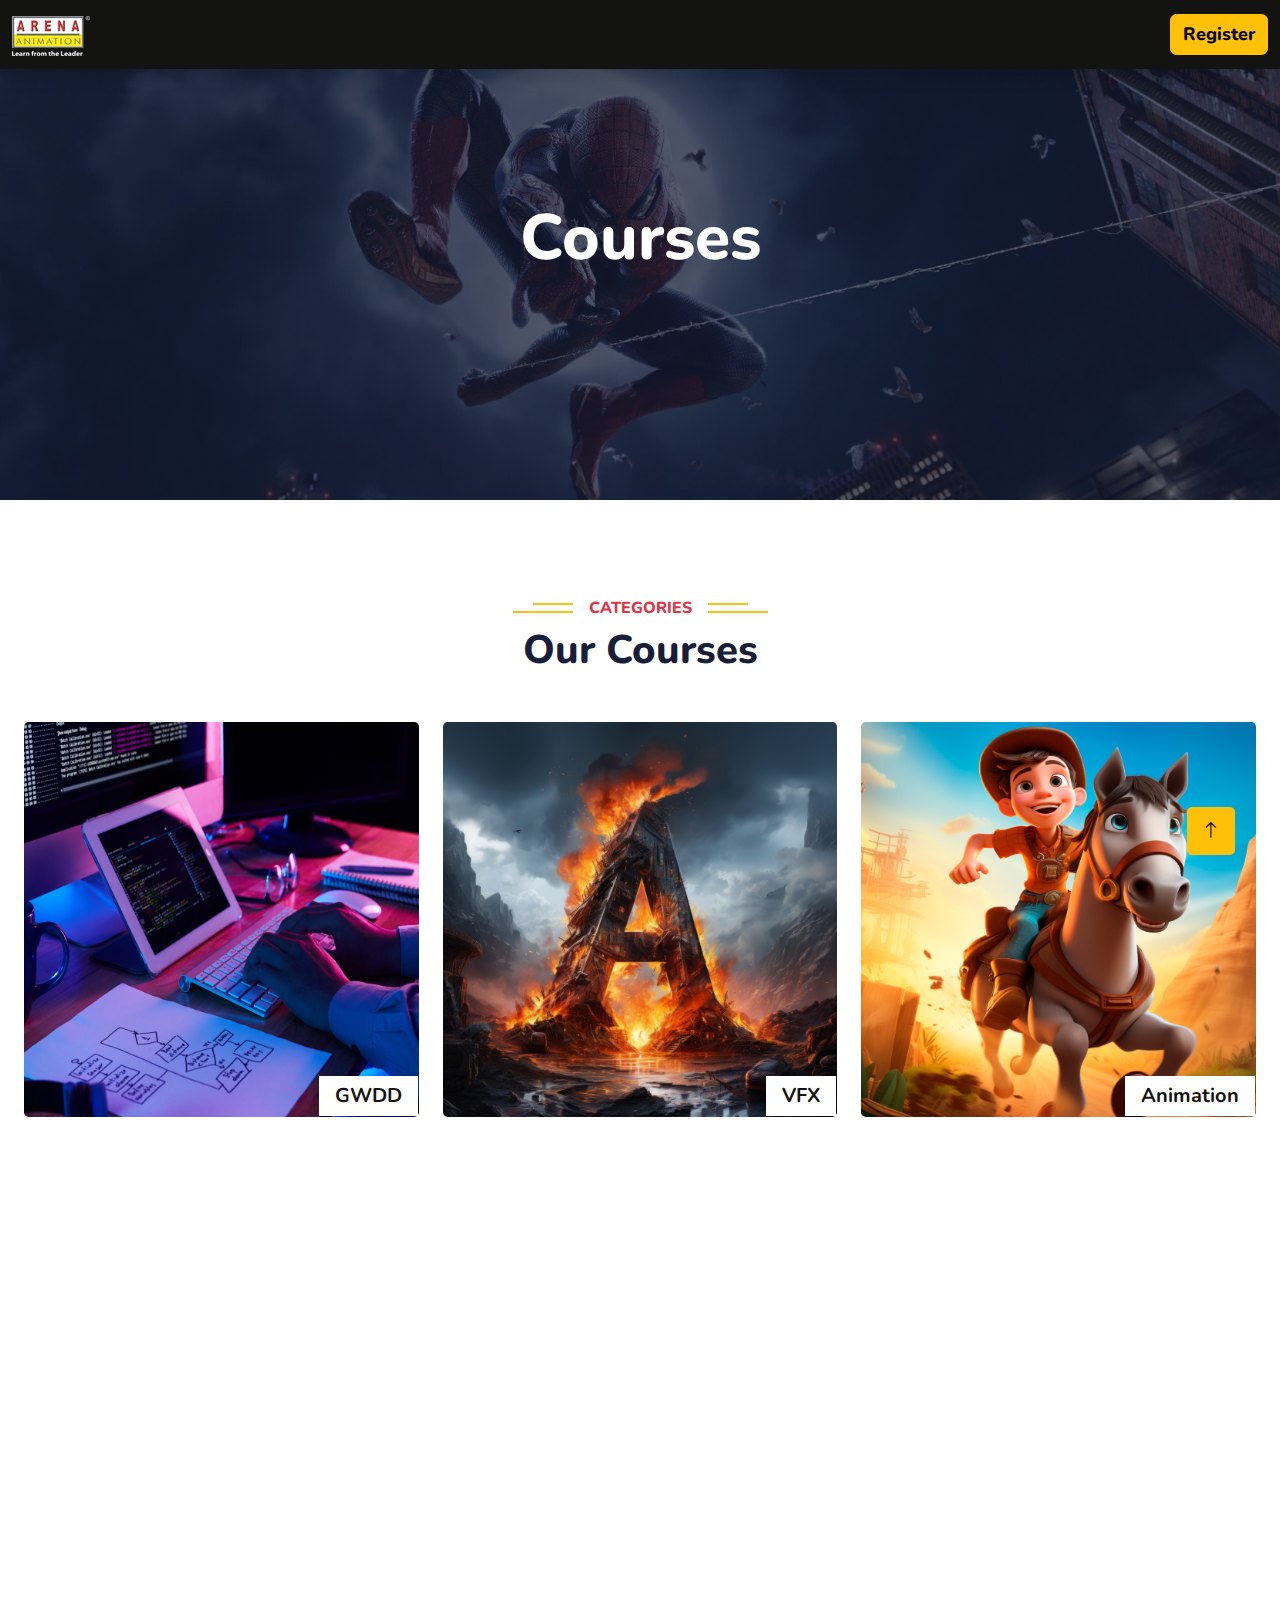
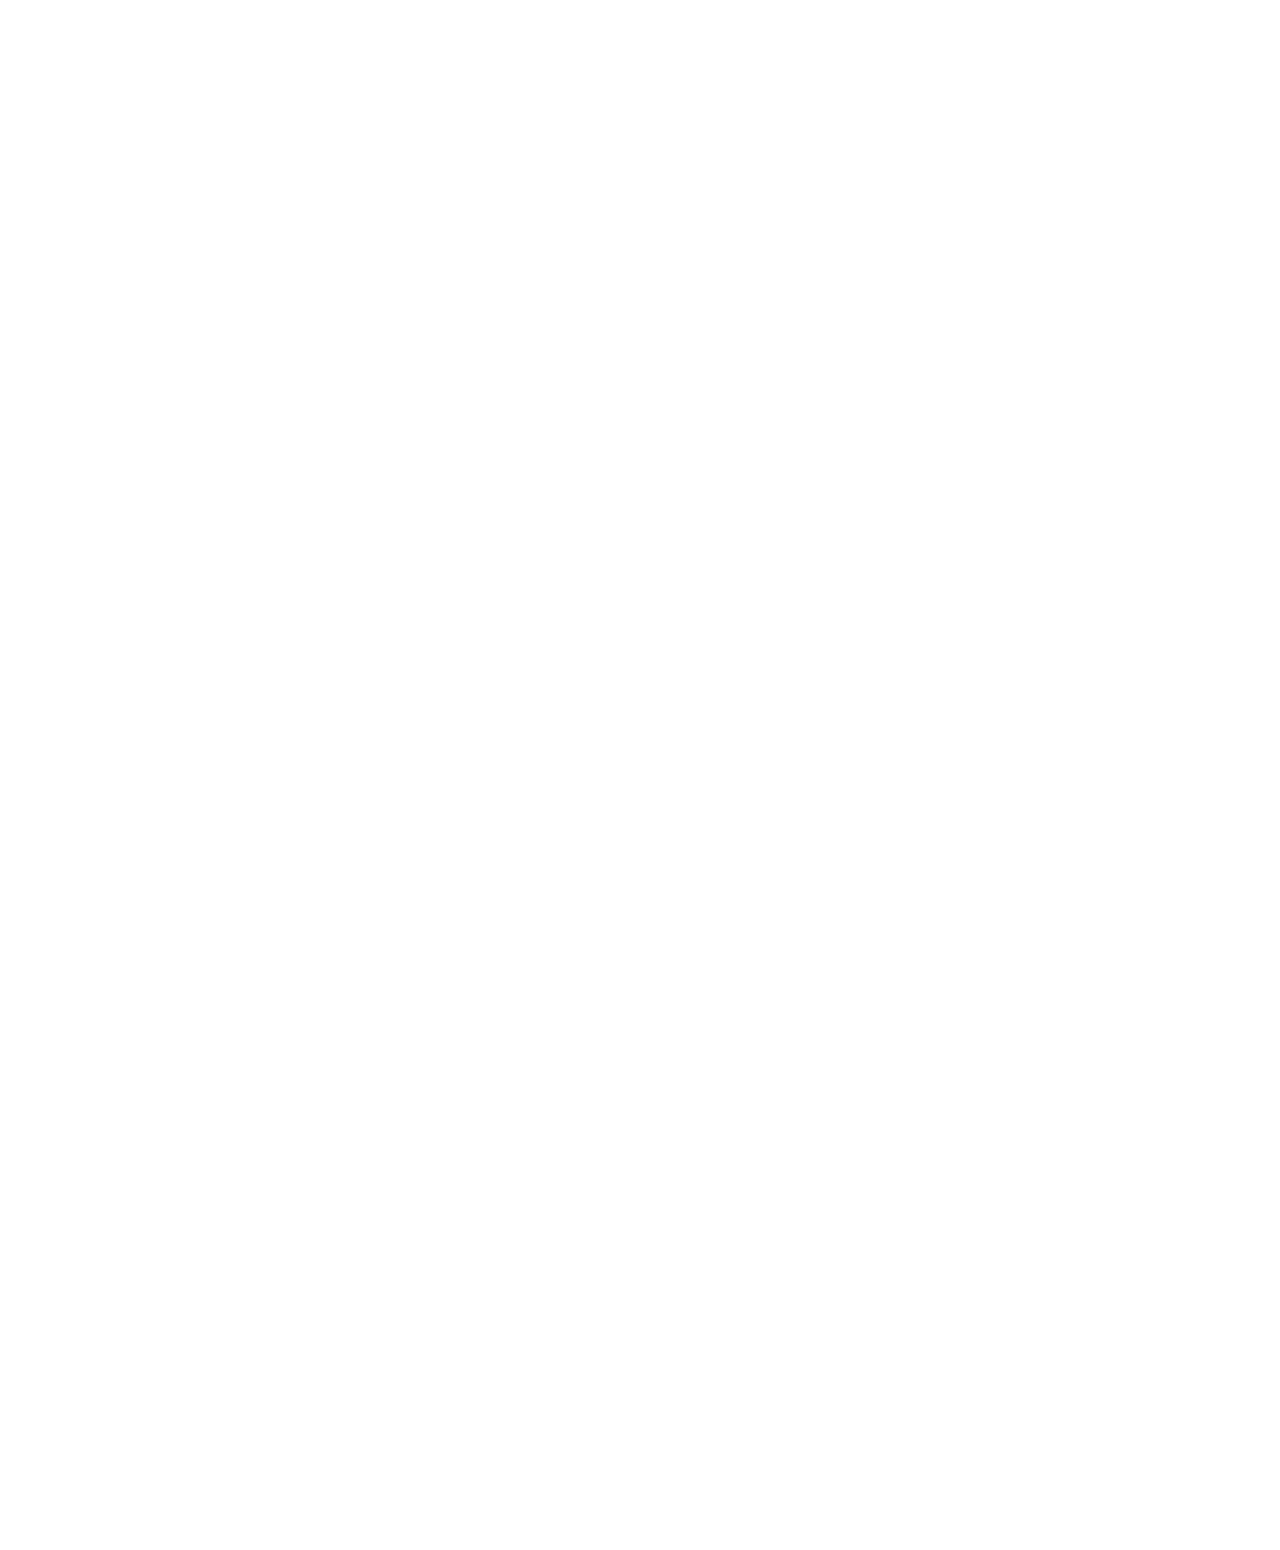
<file: courses.html>
<!DOCTYPE html>
<html lang="en">

<head>
    <meta charset="utf-8">
    <title>Best Animation School</title>
    <link rel="shortcut icon" type="x-icon" href="img/arena1.png">
    <meta content="width=device-width, initial-scale=1.0" name="viewport">
    <meta content="" name="keywords">
    <meta content="" name="description">

    <!-- Favicon -->
    <link href="img/favicon.ico" rel="icon">

    <!-- Google Web Fonts -->
    <link rel="preconnect" href="https://fonts.googleapis.com">
    <link rel="preconnect" href="https://fonts.gstatic.com" crossorigin>
    <link
        href="https://fonts.googleapis.com/css2?family=Heebo:wght@400;500;600&family=Nunito:wght@600;700;800&display=swap"
        rel="stylesheet">

    <!-- Icon Font Stylesheet -->
    <link href="https://cdnjs.cloudflare.com/ajax/libs/font-awesome/5.10.0/css/all.min.css" rel="stylesheet">
    <link href="https://cdn.jsdelivr.net/npm/bootstrap-icons@1.4.1/font/bootstrap-icons.css" rel="stylesheet">

    <!-- Libraries Stylesheet -->
    <link href="lib/animate/animate.min.css" rel="stylesheet">
    <link href="lib/owlcarousel/assets/owl.carousel.min.css" rel="stylesheet">

    <!-- Customized Bootstrap Stylesheet -->
    <link href="css/bootstrap.min.css" rel="stylesheet">
    <link href="https://cdn.jsdelivr.net/npm/bootstrap@5.3.2/dist/css/bootstrap.min.css" rel="stylesheet"
        integrity="sha384-T3c6CoIi6uLrA9TneNEoa7RxnatzjcDSCmG1MXxSR1GAsXEV/Dwwykc2MPK8M2HN" crossorigin="anonymous" />

    <!-- Template Stylesheet -->
    <link href="css/style.css" rel="stylesheet">
</head>
<style>

</style>

<body>

    <header>
        <!-- Navbar Start -->
        <nav class="navbar navbar-expand-lg navbar-dark shadow fixed-top text-white">
            <div class="container">
                <a class="navbar-brand me-auto" href="index.html"><img src="img/arena1.png" alt=""></a>


                <div class="offcanvas offcanvas-start" tabindex="-1" id="offcanvasNavbar"
                    aria-labelledby="offcanvasNavbarLabel" style="z-index: 99999;">
                    <div class="offcanvas-header">
                        <h5 class="offcanvas-title" id="offcanvasNavbarLabel"><img src="img/arena1.png" alt=""></h5>
                        <button type="button" class="btn-close" data-bs-dismiss="offcanvas" aria-label="Close"></button>
                    </div>
                    <div class="offcanvas-body text-white">
                        <ul class="navbar-nav justify-content-center flex-grow-1 pe-3">
                            <li class="nav-item">
                                <a class="nav-link active text-white" href="index.html">Home</a>
                            </li>
                            <li class="nav-item">
                                <a class="nav-link" href="about.html">About</a>
                            </li>
                            <li class="nav-item">
                                <a class="nav-link" href="courses.html">
                                    Courses
                                </a>
                            </li>
                            <li class="nav-item">
                                <a class="nav-link" href="contact.html">Contact</a>
                            </li>
                            <li class="nav-item">
                                <a class="nav-link" href="centers.html">Centers</a>
                            </li>
                        </ul>
                    </div>
                </div>
                <!-- Button trigger modal -->
                <a href="courses.html" class="btn btn-warning">Register</a>
                <button class="navbar-toggler shadow-none border-0 text-warning" type="button"
                    data-bs-toggle="offcanvas" data-bs-target="#offcanvasNavbar" aria-controls="offcanvasNavbar"
                    aria-label="Toggle navigation">
                    <span i class="bi bi-list display-5"></i></span>
                </button>
            </div>
        </nav>
        <!-- Navbar End -->
    </header>

    <!-- Header Start -->
    <div class="container-fluid bg-primary py-5 mb-5 page-header">
        <div class="container py-5">
            <div class="row justify-content-center">
                <div class="col-lg-10 text-center pt-5 mt-2">
                    <h1 class="display-3 text-white animated slideInDown pt-5">Courses</h1>
                </div>
            </div>
        </div>
    </div>
    <!-- Header End -->


    <!-- Categories Start -->
    <div class="container-fluid py-5 category">
        <div class="container">
            <div class="text-center wow fadeInUp" data-wow-delay="0.1s">
                <h6 class="section-title bg-white text-center text-danger px-3">Categories</h6>
                <h1 class="mb-5">Our Courses</h1>
            </div>
            <div class="row g-4">
                <div class="col-lg-4 col-md-6 wow zoomIn" data-wow-delay="0.1s">
                    <a class="position-relative d-block overflow-hidden" href="">
                        <img class="img-fluid" src="img/co5.jpg" alt="">
                        <div class="bg-white text-center position-absolute bottom-0 end-0 py-2 px-3"
                            style="margin: 1px;">
                            <h5 class="m-0">GWDD
                            </h5>
                        </div>
                    </a>
                </div>
                <div class="col-lg-4 col-md-6 wow zoomIn" data-wow-delay="0.1s">
                    <a class="position-relative d-block overflow-hidden" href="">
                        <img class="img-fluid" src="img/co2.jpg" alt="">
                        <div class="bg-white text-center position-absolute bottom-0 end-0 py-2 px-3"
                            style="margin: 1px;">
                            <h5 class="m-0">VFX
                            </h5>
                        </div>
                    </a>
                </div>
                <div class="col-lg-4 col-md-6 wow zoomIn" data-wow-delay="0.1s">
                    <a class="position-relative d-block overflow-hidden" href="">
                        <img class="img-fluid" src="img/co7.jpg" alt="">
                        <div class="bg-white text-center position-absolute bottom-0 end-0 py-2 px-3"
                            style="margin: 1px;">
                            <h5 class="m-0">Animation
                            </h5>
                        </div>
                    </a>
                </div>
                <div class="col-lg-4 col-md-6 wow zoomIn" data-wow-delay="0.1s">
                    <a class="position-relative d-block overflow-hidden" href="">
                        <img class="img-fluid" src="img/co1.jpg" alt="">
                        <div class="bg-white text-center position-absolute bottom-0 end-0 py-2 px-3"
                            style="margin: 1px;">
                            <h5 class="m-0">Architecture Visualization
                            </h5>
                        </div>
                    </a>
                </div>
                <div class="col-lg-4 col-md-6 wow zoomIn" data-wow-delay="0.1s">
                    <a class="position-relative d-block overflow-hidden" href="">
                        <img class="img-fluid" src="img/co4.jpg" alt="">
                        <div class="bg-white text-center position-absolute bottom-0 end-0 py-2 px-3"
                            style="margin: 1px;">
                            <h5 class="m-0">Digital Design
                            </h5>
                        </div>
                    </a>
                </div>
                <div class="col-lg-4 col-md-6 wow zoomIn" data-wow-delay="0.1s">
                    <a class="position-relative d-block overflow-hidden" href="">
                        <img class="img-fluid" src="img/co6.jpg" alt="">
                        <div class="bg-white text-center position-absolute bottom-0 end-0 py-2 px-3"
                            style="margin: 1px;">
                            <h5 class="m-0">Gaming & Id
                            </h5>
                        </div>
                    </a>
                </div>
            </div>
        </div>
    </div>
    <!-- Categories Start -->


    <!-- Courses Start -->
    <div class="container-xxl py-5">
        <div class="container">
            <div class="text-center wow fadeInUp" data-wow-delay="0.1s">
                <h6 class="section-title bg-white text-center text-danger px-3">Courses</h6>
                <h1 class="mb-5">Popular Courses</h1>
            </div>
            <div class="row g-4 justify-content-center">
                <div class="col-lg-4 col-md-6 wow fadeInUp" data-wow-delay="0.1s">
                    <div class="course-item bg-warning">
                        <div class="position-relative overflow-hidden">
                            <img class="img-fluid" src="img/course-2.jpg" alt="">
                            <div class="w-100 d-flex justify-content-center position-absolute bottom-0 start-0 mb-4">
                                <a href="register_students.php" class="flex-shrink-0 btn btn-sm btn-danger px-3"
                                    style="border-radius: 30px;">Join Now</a>
                            </div>
                        </div>
                        <div class="text-center p-4 pb-0">
                            <h3 class="mb-0">16 Months</h3>
                            <div class="mb-3">
                                <small class="fa fa-star text-white"></small>
                                <small class="fa fa-star text-white"></small>
                                <small class="fa fa-star text-white"></small>
                                <small class="fa fa-star text-white"></small>
                                <small class="fa fa-star text-white"></small>
                            </div>
                            <h5 class="mb-4">Web Design & Development</h5>
                        </div>
                        <div class="d-flex border-top">
                            <small class="flex-fill text-center border-end py-2"><i
                                    class="fa fa-user-tie text-white me-2"></i>Teacher</small>
                            <small class="flex-fill text-center border-end py-2"><i
                                    class="fa fa-clock text-white me-2"></i>1.30 Hrs</small>
                            <small class="flex-fill text-center py-2"><i class="fa fa-user text-white me-2"></i>100
                                Students</small>
                        </div>
                    </div>
                </div>
                <div class="col-lg-4 col-md-6 wow fadeInUp" data-wow-delay="0.3s">
                    <div class="course-item bg-warning">
                        <div class="position-relative overflow-hidden">
                            <img class="img-fluid" src="img/cou2.jpg" alt="">
                            <div class="w-100 d-flex justify-content-center position-absolute bottom-0 start-0 mb-4">
                                <a href="register_students.php" class="flex-shrink-0 btn btn-sm btn-danger px-3"
                                    style="border-radius: 30px;">Join Now</a>
                            </div>
                        </div>
                        <div class="text-center p-4 pb-0">
                            <h3 class="mb-0">18 Months</h3>
                            <div class="mb-3">
                                <small class="fa fa-star text-white"></small>
                                <small class="fa fa-star text-white"></small>
                                <small class="fa fa-star text-white"></small>
                                <small class="fa fa-star text-white"></small>
                                <small class="fa fa-star text-white"></small>
                            </div>
                            <h5 class="mb-4">Animation & VFX</h5>
                        </div>
                        <div class="d-flex border-top">
                            <small class="flex-fill text-center border-end py-2"><i
                                    class="fa fa-user-tie text-white me-2"></i>Teacher</small>
                            <small class="flex-fill text-center border-end py-2"><i
                                    class="fa fa-clock text-white me-2"></i>1.30 Hrs</small>
                            <small class="flex-fill text-center py-2"><i class="fa fa-user text-white me-2"></i>250
                                Students</small>
                        </div>
                    </div>
                </div>
                <div class="col-lg-4 col-md-6 wow fadeInUp" data-wow-delay="0.5s">
                    <div class="course-item bg-warning">
                        <div class="position-relative overflow-hidden">
                            <img class="img-fluid" src="img/cou1.jpg" alt="">
                            <div class="w-100 d-flex justify-content-center position-absolute bottom-0 start-0 mb-4">
                                <a href="register_students.php" class="flex-shrink-0 btn btn-sm btn-danger px-3"
                                    style="border-radius: 30px;">Join Now</a>
                            </div>
                        </div>
                        <div class="text-center p-4 pb-0">
                            <h3 class="mb-0">13 Months</h3>
                            <div class="mb-3">
                                <small class="fa fa-star text-white"></small>
                                <small class="fa fa-star text-white"></small>
                                <small class="fa fa-star text-white"></small>
                                <small class="fa fa-star text-white"></small>
                                <small class="fa fa-star text-white"></small>
                            </div>
                            <h5 class="mb-4">Visual Design & Video Editing</h5>
                        </div>
                        <div class="d-flex border-top">
                            <small class="flex-fill text-center border-end py-2"><i
                                    class="fa fa-user-tie text-white me-2"></i>Teacher</small>
                            <small class="flex-fill text-center border-end py-2"><i
                                    class="fa fa-clock text-white me-2"></i>1.30 Hrs</small>
                            <small class="flex-fill text-center py-2"><i class="fa fa-user text-white me-2"></i>280
                                Students</small>
                        </div>
                    </div>
                </div>
            </div>
        </div>
    </div>
    <!-- Courses End -->


    <!-- Testimonial Start -->
    <div class="container-fluid py-5 wow fadeInUp" data-wow-delay="0.1s">
        <div class="container">
            <div class="text-center">
                <h6 class="section-title bg-white text-center text-danger px-3">Recruiter's Testimonial</h6>
                <h1 class="mb-5">Our Students Say!</h1>
            </div>
            <div class="owl-carousel testimonial-carousel position-relative">
                <div class="testimonial-item text-center">
                    <img class="border rounded-circle p-2 mx-auto mb-3" src="img/testimonial-1.jpg"
                        style="width: 80px; height: 80px;">
                    <h5 class="mb-0">Ms.Nagavishni V K.</h5>
                    <p> PhantomFX</p>
                    <div class="testimonial-text text-center p-4">
                        <p class="mb-0">What sets Arena Animation apart isn’t just the pool of skilled candidates; it’s
                            the relentless dedication of their placement team. They work tirelessly to match bright
                            minds with great opportunities</p>
                    </div>
                </div>
                <div class="testimonial-item text-center">
                    <img class="border rounded-circle p-2 mx-auto mb-3" src="img/testimonial-2.jpg"
                        style="width: 80px; height: 80px;">
                    <h5 class="mb-0">Tushar Sharma</h5>
                    <p>Managing Director</p>
                    <div class="testimonial-text text-center p-4">
                        <p class="mb-0">We were impressed by the exceptional talent of the graphics designers we met and
                            the interns we hired. Their skills and creativity truly stood out, showcasing the quality of
                            candidates Arena Animation nurtures</p>
                    </div>
                </div>
                <div class="testimonial-item text-center">
                    <img class="border rounded-circle p-2 mx-auto mb-3" src="img/testimonial-3.jpg"
                        style="width: 80px; height: 80px;">
                    <h5 class="mb-0">Saharsh Shah</h5>
                    <p>Vice President of HR</p>
                    <div class="testimonial-text text-center p-4">
                        <p class="mb-0">The graduates from Arena Animation have proven to be exceptional candidates.
                            Their comprehensive training in VFX and animation equips them with the necessary expertise
                            to excel in our fast-paced environment</p>
                    </div>
                </div>
                <div class="testimonial-item text-center">
                    <img class="border rounded-circle p-2 mx-auto mb-3" src="img/testimonial-4.jpg"
                        style="width: 80px; height: 80px;">
                    <h5 class="mb-0">Rashmi Shah</h5>
                    <p>Cimpress India</p>
                    <div class="testimonial-text text-center p-4">
                        <p class="mb-0">The graduates from Arena Animation have proven to be exceptional candidates.
                            Their comprehensive training in VFX and animation equips them with the necessary expertise
                            to excel in our fast-paced environment</p>
                    </div>
                </div>
            </div>
        </div>
    </div>
    <!-- Testimonial End -->

    <footer>
        <!-- Footer Start -->
        <div class="container-fluid text-light footer pt-5 wow fadeIn" data-wow-delay="0.1s">
            <div class="container py-5">
                <div class="row g-5">
                    <div class="col-lg-4 col-md-6 ">
                        <img src="img/arena.png" alt="" class="img-fluid pb-3" style="width: 100px; height: 70px;">
                        <p>At Arena Animation, we craft innovative digital solutions, empowering creativity and driving
                            growth
                            through cutting-edge animation and design expertise</p>
                        <div class="d-flex pt-2">
                            <a class="btn btn-outline-light btn-social" href="https://x.com/Animation_Arena"><i
                                    class="fab fa-twitter"></i></a>
                            <a class="btn btn-outline-light btn-social"
                                href="https://www.facebook.com/arenaanimation"><i class="fab fa-facebook-f"></i></a>
                            <a class="btn btn-outline-light btn-social"
                                href="https://www.instagram.com/arenaanimation/"><i class="fab fa-youtube"></i></a>
                            <a class="btn btn-outline-light btn-social"
                                href="https://www.linkedin.com/school/arena-animation"><i
                                    class="fab fa-linkedin-in"></i></a>
                        </div>
                    </div>
                    <div class="col-lg-2 col-md-6 col-6">
                        <a class="btn btn-link" href="">Home</a>
                        <a class="btn btn-link" href="">Courses</a>
                        <a class="btn btn-link" href="">Placement</a>
                        <a class="btn btn-link" href="">Events</a>

                    </div>
                    <div class="col-lg-3 col-md-6 col-6">
                        <a class="btn btn-link" href="">Admission Enquiry</a>
                        <a class="btn btn-link" href="">Privacy Policy</a>
                        <a class="btn btn-link" href="">Careers</a>
                        <a class="btn btn-link" href="">Contact Us</a>
                    </div>
                    <div class="col-lg-3 col-md-6 col-6">
                        <a class="btn btn-link" href="">FAQ</a>
                        <a class="btn btn-link" href="">Verify Your Certificate</a>
                        <a class="btn btn-link" href="">Hire From Arena</a>
                        <a class="btn btn-link" href="">Profanity Policy</a>
                    </div>
                </div>
            </div>

            <!-- Footer End -->
    </footer>
    <!-- Back to Top -->
    <a href="#" class="btn btn-lg btn-warning btn-lg-square back-to-top"><i class="bi bi-arrow-up"></i></a>


    <!-- JavaScript Libraries -->
    <script src="https://code.jquery.com/jquery-3.4.1.min.js"></script>
    <script src="https://cdn.jsdelivr.net/npm/bootstrap@5.0.0/dist/js/bootstrap.bundle.min.js"></script>
    <script src="lib/wow/wow.min.js"></script>
    <script src="lib/easing/easing.min.js"></script>
    <script src="lib/waypoints/waypoints.min.js"></script>
    <script src="lib/owlcarousel/owl.carousel.min.js"></script>
    <!-- Bootstrap JavaScript Libraries -->
    <script src="https://cdn.jsdelivr.net/npm/@popperjs/core@2.11.8/dist/umd/popper.min.js"
        integrity="sha384-I7E8VVD/ismYTF4hNIPjVp/Zjvgyol6VFvRkX/vR+Vc4jQkC+hVqc2pM8ODewa9r" crossorigin="anonymous">
        </script>

    <script src="https://cdn.jsdelivr.net/npm/bootstrap@5.3.2/dist/js/bootstrap.min.js"
        integrity="sha384-BBtl+eGJRgqQAUMxJ7pMwbEyER4l1g+O15P+16Ep7Q9Q+zqX6gSbd85u4mG4QzX+" crossorigin="anonymous">
        </script>
    <!-- Template Javascript -->
    <script src="js/main.js"></script>
</body>

</html>
</file>
<file: css/style.css>
/********** Template CSS **********/
:root {
    --primary: #f1c40f;
    --light: #F0FBFC;
    --dark: #131311;
    --red: #dc3545;
}

/* body{
    background: #131311;
} */
.container {
    max-width: 1500px !important;
}

.fw-medium {
    font-weight: 600 !important;
}

.fw-semi-bold {
    font-weight: 700 !important;
}

.arena,
.category img {
    border-radius: 0.3rem;
}

.back-to-top {
    position: fixed;
    display: none;
    right: 45px;
    bottom: 45px;
    z-index: 99;
    border-radius: 0.3rem !important;
}

.form-control:focus,
.form-select:focus {
    box-shadow: 0 0 .25rem var(--red) !important;
    border-color: var(--red);
}


h1,
h2,
h6 {
    font-family: 'Nunito', sans-serif !important;
    font-weight: 800 !important;
}


/*** Button ***/
.btn {
    font-family: 'Nunito', sans-serif;
    font-weight: 800;
    font-size: 18px;
    transition: .5s;
    border-radius: 0.4rem;
}

.btn.btn-primary,
.btn.btn-secondary {
    color: #FFFFFF;
}

.btn-square {
    width: 38px;
    height: 38px;
}

.btn-sm-square {
    width: 32px;
    height: 32px;
}

.btn-lg-square {
    width: 48px;
    height: 48px;
}

.btn-square,
.btn-sm-square,
.btn-lg-square {
    padding: 0;
    display: flex;
    align-items: center;
    justify-content: center;
    font-weight: normal;
    border-radius: 0px;
}

.offcanvas {
    background-color: var(--dark) !important;
}

.btn-close {
    outline: 2px solid var(--primary) !important;
}

.btn-close:focus {
    box-shadow: none !important;
}

/*** Navbar ***/
.navbar {
    background: #131311;
}

.navbar .navbar-nav .nav-item .nav-link {
    color: #fff !important;
    margin-left: 35px !important;
    font-family: 'Nunito', sans-serif;
    font-size: 18px;
}

.navbar .nav-link::after {
    content: '';
    width: 0;
    height: 2px;
    background-color: var(--primary) !important;
    display: block;
    transition: 0.3s;
}

.navbar .navbar-nav .nav-link:hover::after {
    width: 100%;
}

.navbar .navbar-nav .nav-link:hover {
    color: var(--primary) !important;
}

@media (max-width: 992px) {
    .navbar-light .navbar-nav .nav-link {
        margin-right: 0;
        padding: 10px 0;
    }

    .navbar-light .navbar-nav {
        border-top: 1px solid #EEEEEE;
    }
}

.navbar-light .navbar-brand,
.navbar-light a.btn {
    height: 75px;
}

.navbar-light .navbar-nav .nav-link {
    color: var(--dark);
    font-weight: 500;
}


.use {
    color: var(--dark);
    font-size: 18px !important;
    font-weight: 700;
    border-radius: 0.3rem;
    padding: 8px 20px !important;
    background-color: var(--primary) !important;

}

.use:hover {
    color: var(--light) !important;
}

@media (min-width:768px) and (max-width:960px) {
    .navbar .navbar-nav .nav-link:hover::after {
        width: 20% !important;
    }
}

@media (max-width: 600px) {
    .navbar .navbar-nav .nav-link:hover::after {
        width: 20% !important;
    }
}

a {
    text-decoration: none !important;
}

/*** Header carousel ***/

@media (min-width:768px) and (max-width:960px) {

    .carousel-item p {
        display: none;
    }
}


@media (max-width: 600px) {
    .carousel-item {
        margin-top: 65px;
    }

    .carousel-item h5 {
        font-size: 16px !important;
        margin-bottom: 10px !important;
    }

    .carousel-item h1 {
        font-size: 24px !important;
    }

    .carousel-item p {
        display: none;
    }
}


.page-header {
    background: linear-gradient(rgba(24, 29, 56, .7), rgba(24, 29, 56, .7)), url(../img/vfx.webp);
    background-repeat: no-repeat;
    background-size: cover;
    height: 500px;
}

.page-header-inner {
    background: rgba(15, 23, 43, .7);
}

.breadcrumb-item+.breadcrumb-item::before {
    color: var(--light);
}


/*** Section Title ***/
.section-title {
    position: relative;
    display: inline-block;
    text-transform: uppercase;
}

.section-title::before {
    position: absolute;
    content: "";
    width: calc(100% + 80px);
    height: 2px;
    top: 4px;
    left: -40px;
    background: var(--primary);
    z-index: -1;
}

.section-title::after {
    position: absolute;
    content: "";
    width: calc(100% + 120px);
    height: 2px;
    bottom: 5px;
    left: -60px;
    background: var(--primary);
    z-index: -1;
}

.section-title.text-start::before {
    width: calc(100% + 40px);
    left: 0;
}

.section-title.text-start::after {
    width: calc(100% + 60px);
    left: 0;
}


/*** Service ***/
.service-item {
    border-radius: 0.3rem;
    background: #ffc107;
    transition: .5s;
}

.service-item:hover {
    margin-top: -10px;
    background: #dc143c;
}

.service-item * {
    transition: .5s;
}

.service-item:hover * {
    color: var(--light) !important;
}


/*** Categories & Courses ***/
.course-item {
    background: #ffc107;
    border-radius: 0.3rem;
}

.category a h5 {
    color: var(--dark) !important;
}

.category img,
.course-item img {
    border-radius: 0.3rem;
    transition: .5s;
}

.category a:hover img,
.course-item:hover img {
    transform: scale(1.1);
}


/*** Team ***/
.team-item {
    border-radius: 0.3rem;
}

.team-item img {
    transition: .5s;
}

.team-item:hover img {
    transform: scale(1.1);
}

/* Enquiry */
.card {
    border-radius: 0.3rem !important;
    background-color: var(--primary) !important;
    border: none;
}

/*** Testimonial ***/

.testimonial-text {
    border: 1px solid var(--red);
    border-radius: 0.3rem;
}

.testimonial-item img {
    border: 1px solid var(--red) !important;
}

/* Partner */
.partner {
    background: #ffc107;
}

/*** Footer ***/
.footer {
    background: #131311;
}

.footer a {
    font-size: 18px !important;
}

.footer .btn.btn-social {
    margin-right: 5px;
    width: 35px;
    height: 35px;
    display: flex;
    align-items: center;
    justify-content: center;
    color: var(--light);
    font-weight: normal;
    border: 1px solid #FFFFFF;
    border-radius: 35px;
    transition: .3s;
}

.footer .btn.btn-social:hover {
    color: var(--primary);
}

.footer .btn.btn-link {
    display: block;
    margin-bottom: 5px;
    padding: 0;
    text-align: left;
    color: #FFFFFF;
    font-size: 15px;
    font-weight: normal;
    text-transform: capitalize;
    transition: .3s;
}

.footer .btn.btn-link:hover {
    color: var(--primary);
}

.footer .btn.btn-link::before {
    position: relative;
    content: "\f105";
    font-family: "Font Awesome 5 Free";
    font-weight: 900;
    margin-right: 10px;
}

.footer .btn.btn-link:hover {
    letter-spacing: 1px;
    box-shadow: none;
}
</file>
